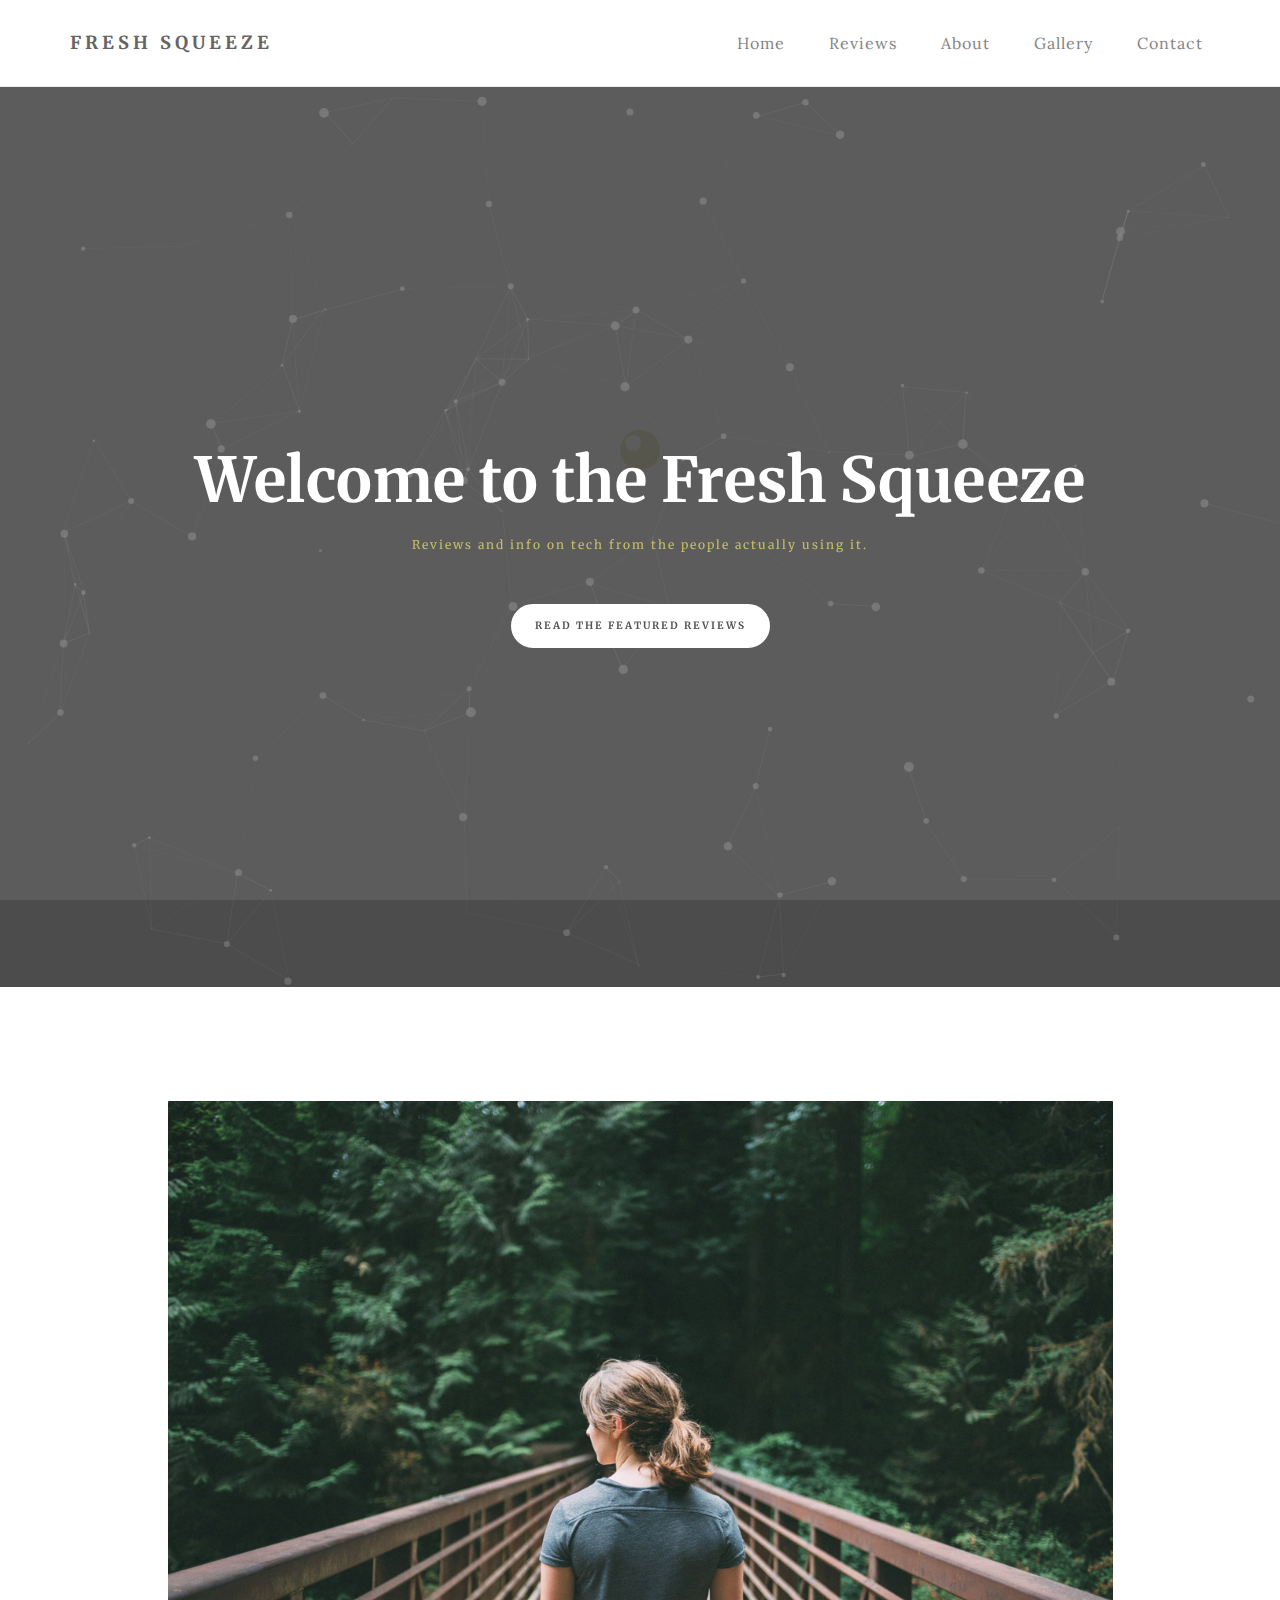
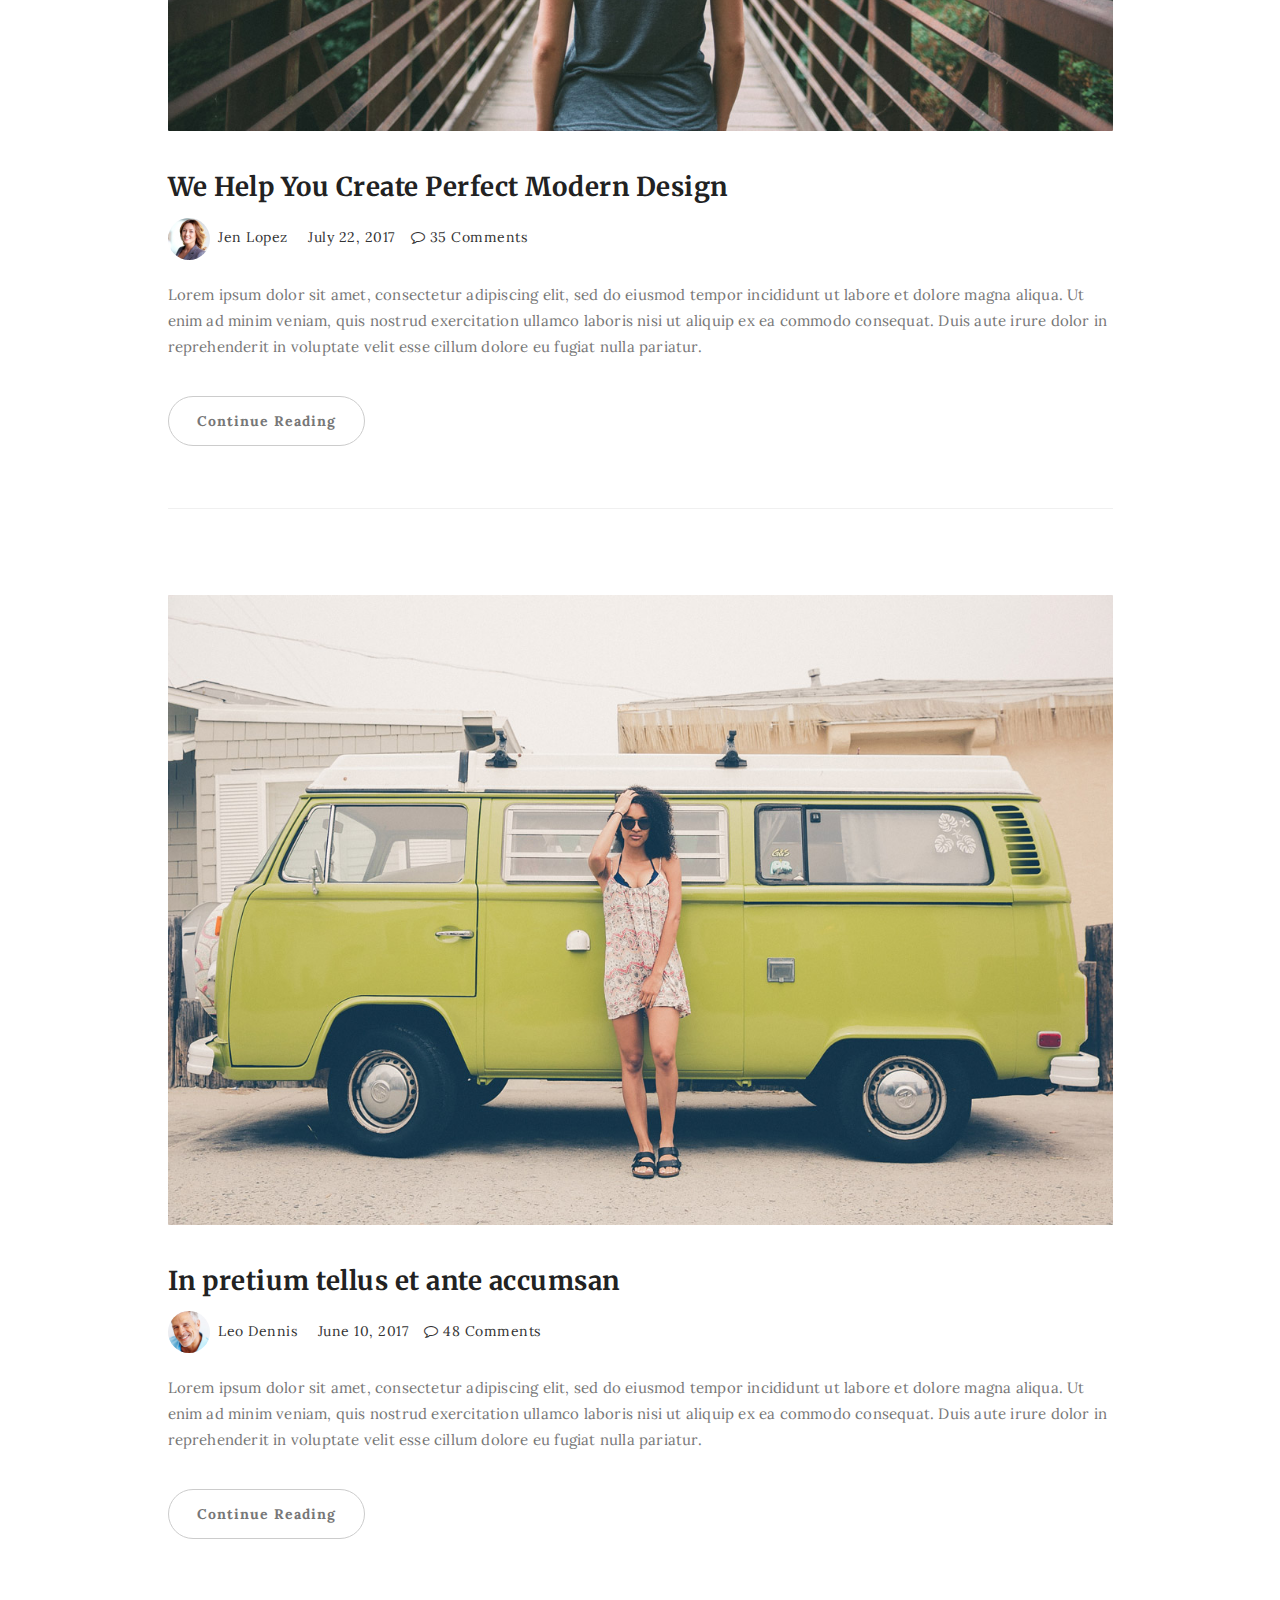
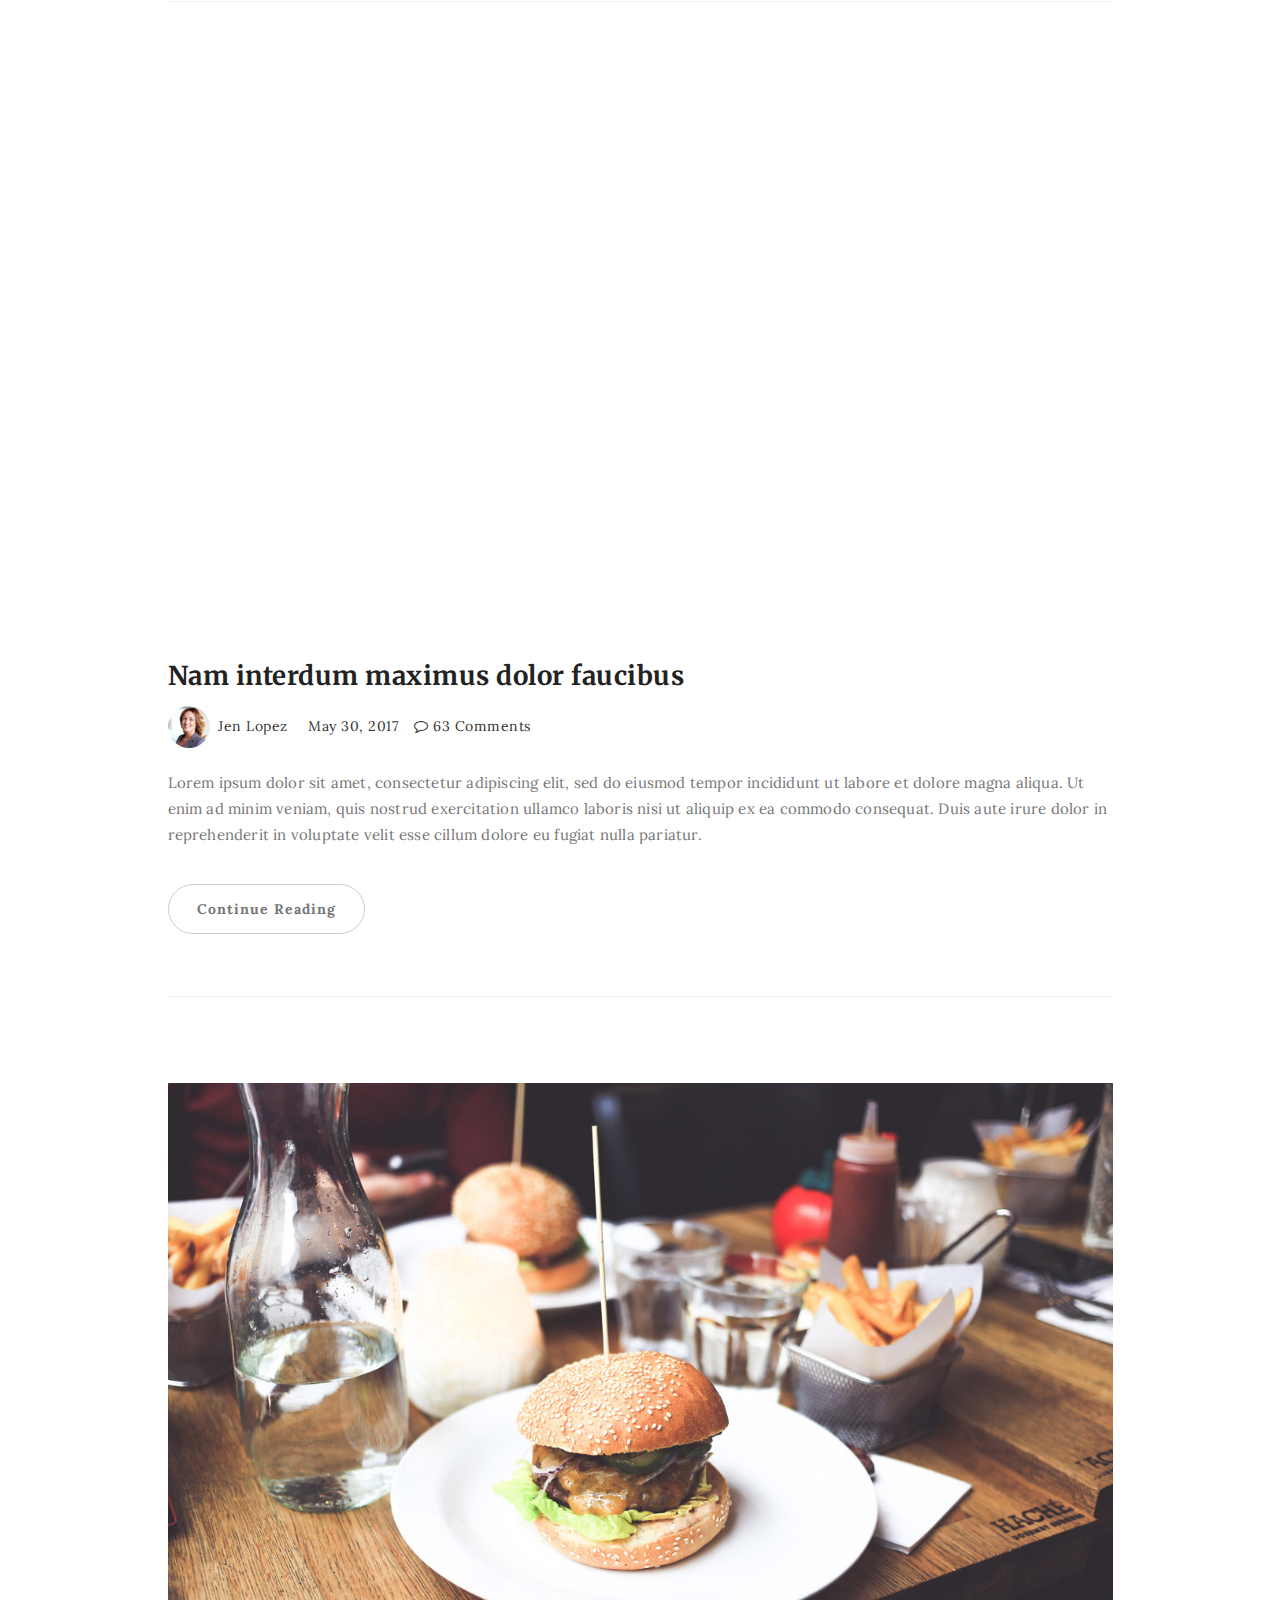
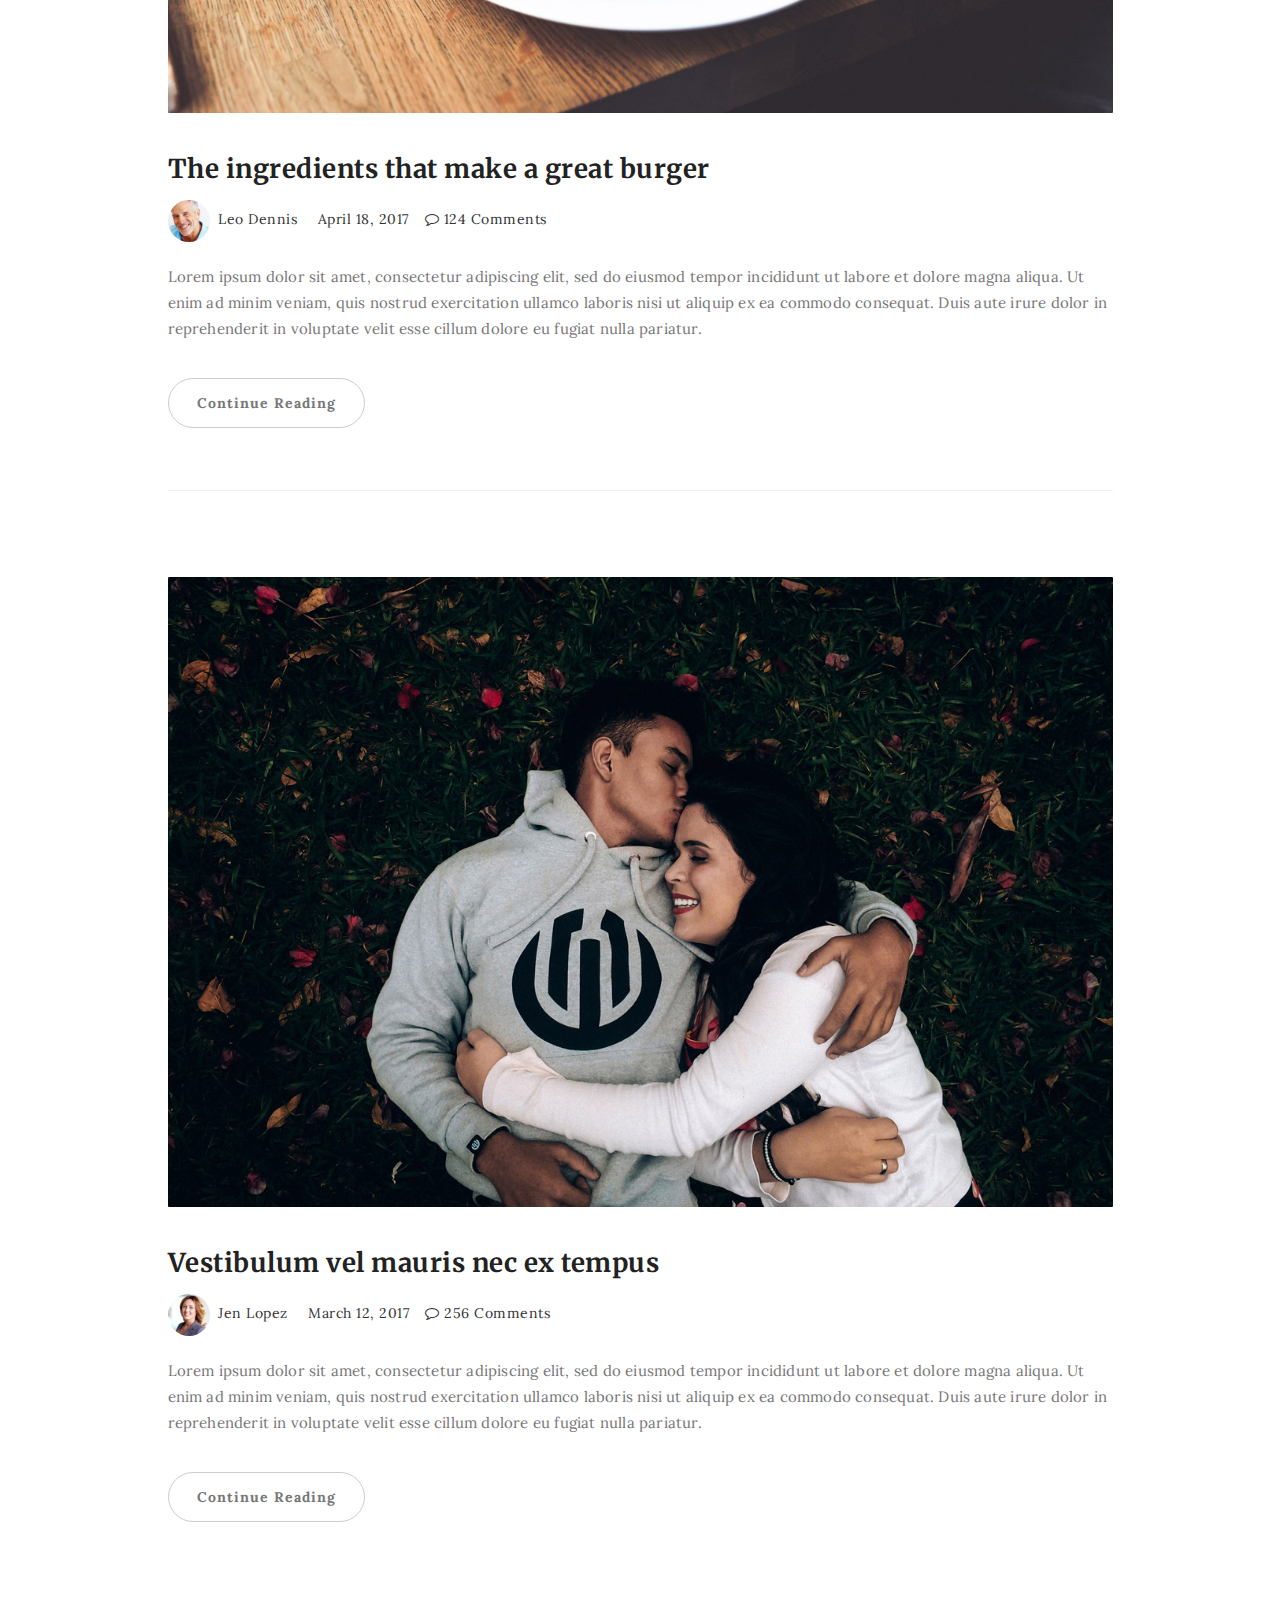
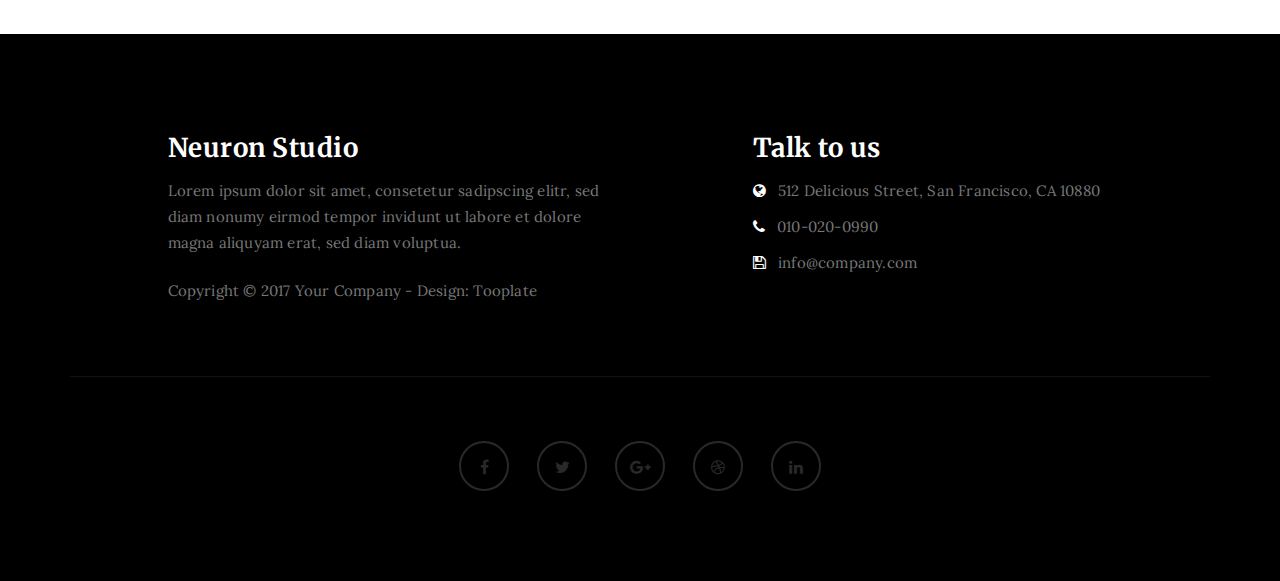
<file: index.html>
<!DOCTYPE html>
<html lang="en">
<head>

<meta charset="UTF-8">
<meta http-equiv="X-UA-Compatible" content="IE=Edge">
<meta name="description" content="">
<meta name="keywords" content="">
<meta name="author" content="">
<meta name="viewport" content="width=device-width, initial-scale=1, maximum-scale=1">

<title>Neuron HTML CSS Template</title>
<!--

Template 2085 Neuron

http://www.tooplate.com/view/2085-neuron

-->
<link rel="stylesheet" href="css/bootstrap.min.css">
<link rel="stylesheet" href="css/font-awesome.min.css">

<!-- Main css -->
<link rel="stylesheet" href="css/style.css">
<link href="https://fonts.googleapis.com/css?family=Lora|Merriweather:300,400" rel="stylesheet">

<!-- Script source line for navbar/footer import -->
<script src="https://code.jquery.com/jquery-1.10.2.js"></script>
 
</head>
<body>

<!-- PRE LOADER -->

<div class="preloader">
     <div class="sk-spinner sk-spinner-wordpress">
          <span class="sk-inner-circle"></span>
     </div>
</div>

<!-- Navigation section  -->

<div id="nav-placeholder">
</div>
<script>
$(function(){
  $("#nav-placeholder").load("components/navbar.html");
});
</script>

<!-- Home Section -->

<section id="home" class="main-home parallax-section">
     <div class="overlay"></div>
     <div id="particles-js"></div>
     <div class="container">
          <div class="row">

               <div class="col-md-12 col-sm-12">
                    <h1>Welcome to the Fresh Squeeze</h1>
                    <h4>Reviews and info on tech from the people actually using it.</h4>
                    <a href="#blog" class="smoothScroll btn btn-default">Read the Featured Reviews</a>
               </div>

          </div>
     </div>
</section>

<!-- Blog Section -->

<section id="blog">
     <div class="container">
          <div class="row">

               <div class="col-md-offset-1 col-md-10 col-sm-12">
                    <div class="blog-post-thumb">
                         <div class="blog-post-image">
                              <a href="single-post.html">
                                   <img src="images/blog-image1.jpg" class="img-responsive" alt="Blog Image">
                              </a>
                         </div>
                         <div class="blog-post-title">
                              <h3><a href="reviews/single-post.html">We Help You Create Perfect Modern Design</a></h3>
                         </div>
                         <div class="blog-post-format">
                              <span><a href="#"><img src="images/author-image1.jpg" class="img-responsive img-circle"> Jen Lopez</a></span>
                              <span><i class="fa fa-date"></i> July 22, 2017</span>
                              <span><a href="#"><i class="fa fa-comment-o"></i> 35 Comments</a></span>
                         </div>
                         <div class="blog-post-des">
                              <p>Lorem ipsum dolor sit amet, consectetur adipiscing elit, sed do eiusmod tempor incididunt ut labore et dolore magna aliqua. Ut enim ad minim veniam, quis nostrud exercitation ullamco laboris nisi ut aliquip ex ea commodo consequat. Duis aute irure dolor in reprehenderit in voluptate velit esse cillum dolore eu fugiat nulla pariatur.</p>
                              <a href="single-post.html" class="btn btn-default">Continue Reading</a>
                         </div>
                    </div>

                    <div class="blog-post-thumb">
                         <div class="blog-post-image">
                              <a href="single-post.html">
                                   <img src="images/blog-image2.jpg" class="img-responsive" alt="Blog Image">
                              </a>
                         </div>
                         <div class="blog-post-title">
                              <h3><a href="single-post.html">In pretium tellus et ante accumsan</a></h3>
                         </div>
                         <div class="blog-post-format">
                              <span><a href="#"><img src="images/author-image2.jpg" class="img-responsive img-circle"> Leo Dennis</a></span>
                              <span><i class="fa fa-date"></i> June 10, 2017</span>
                              <span><a href="#"><i class="fa fa-comment-o"></i> 48 Comments</a></span>
                         </div>
                         <div class="blog-post-des">
                              <p>Lorem ipsum dolor sit amet, consectetur adipiscing elit, sed do eiusmod tempor incididunt ut labore et dolore magna aliqua. Ut enim ad minim veniam, quis nostrud exercitation ullamco laboris nisi ut aliquip ex ea commodo consequat. Duis aute irure dolor in reprehenderit in voluptate velit esse cillum dolore eu fugiat nulla pariatur.</p>
                              <a href="single-post.html" class="btn btn-default">Continue Reading</a>
                         </div>
                    </div>

                    <div class="blog-post-thumb">
                         <div class="blog-post-video">
                              <div class="embed-responsive embed-responsive-16by9">
                                   <iframe class="embed-responsive-item" src="https://www.youtube.com/embed/Pgmx7z49OEk" allowfullscreen></iframe>
                              </div>
                         </div>
                         <div class="blog-post-title">
                              <h3><a href="single-post.html">Nam interdum maximus dolor faucibus</a></h3>
                         </div>
                         <div class="blog-post-format">
                              <span><a href="#"><img src="images/author-image1.jpg" class="img-responsive img-circle"> Jen Lopez</a></span>
                              <span><i class="fa fa-date"></i> May 30, 2017</span>
                              <span><a href="#"><i class="fa fa-comment-o"></i> 63 Comments</a></span>
                         </div>
                         <div class="blog-post-des">
                              <p>Lorem ipsum dolor sit amet, consectetur adipiscing elit, sed do eiusmod tempor incididunt ut labore et dolore magna aliqua. Ut enim ad minim veniam, quis nostrud exercitation ullamco laboris nisi ut aliquip ex ea commodo consequat. Duis aute irure dolor in reprehenderit in voluptate velit esse cillum dolore eu fugiat nulla pariatur.</p>
                              <a href="single-post.html" class="btn btn-default">Continue Reading</a>
                         </div>
                    </div>

                    <div class="blog-post-thumb">
                         <div class="blog-post-image">
                              <a href="single-post.html">
                                   <img src="images/blog-image3.jpg" class="img-responsive" alt="Blog Image">
                              </a>
                         </div>
                         <div class="blog-post-title">
                              <h3><a href="single-post.html">The ingredients that make a great burger</a></h3>
                         </div>
                         <div class="blog-post-format">
                              <span><a href="#"><img src="images/author-image2.jpg" class="img-responsive img-circle"> Leo Dennis</a></span>
                              <span><i class="fa fa-date"></i> April 18, 2017</span>
                              <span><a href="#"><i class="fa fa-comment-o"></i> 124 Comments</a></span>
                         </div>
                         <div class="blog-post-des">
                              <p>Lorem ipsum dolor sit amet, consectetur adipiscing elit, sed do eiusmod tempor incididunt ut labore et dolore magna aliqua. Ut enim ad minim veniam, quis nostrud exercitation ullamco laboris nisi ut aliquip ex ea commodo consequat. Duis aute irure dolor in reprehenderit in voluptate velit esse cillum dolore eu fugiat nulla pariatur.</p>
                              <a href="single-post.html" class="btn btn-default">Continue Reading</a>
                         </div>
                    </div>

                    <div class="blog-post-thumb">
                         <div class="blog-post-image">
                              <a href="single-post.html">
                                   <img src="images/blog-image4.jpg" class="img-responsive" alt="Blog Image">
                              </a>
                         </div>
                         <div class="blog-post-title">
                              <h3><a href="single-post.html">Vestibulum vel mauris nec ex tempus</a></h3>
                         </div>
                         <div class="blog-post-format">
                              <span><a href="#"><img src="images/author-image1.jpg" class="img-responsive img-circle"> Jen Lopez</a></span>
                              <span><i class="fa fa-date"></i> March 12, 2017</span>
                              <span><a href="#"><i class="fa fa-comment-o"></i> 256 Comments</a></span>
                         </div>
                         <div class="blog-post-des">
                              <p>Lorem ipsum dolor sit amet, consectetur adipiscing elit, sed do eiusmod tempor incididunt ut labore et dolore magna aliqua. Ut enim ad minim veniam, quis nostrud exercitation ullamco laboris nisi ut aliquip ex ea commodo consequat. Duis aute irure dolor in reprehenderit in voluptate velit esse cillum dolore eu fugiat nulla pariatur.</p>
                              <a href="single-post.html" class="btn btn-default">Continue Reading</a>
                         </div>
                    </div>
               </div>

          </div>
     </div>
</section>

<!-- Footer Section -->

<footer>
     <div class="container">
          <div class="row">

               <div class="col-md-5 col-md-offset-1 col-sm-6">
                    <h3>Neuron Studio</h3>
                    <p>Lorem ipsum dolor sit amet, consetetur sadipscing elitr, sed diam nonumy eirmod tempor invidunt ut labore et dolore magna aliquyam erat, sed diam voluptua.</p>
                    <div class="footer-copyright">
                         <p>Copyright &copy; 2017 Your Company - Design: Tooplate</p>
                    </div>
               </div>

               <div class="col-md-4 col-md-offset-1 col-sm-6">
                    <h3>Talk to us</h3>
                    <p><i class="fa fa-globe"></i> 512 Delicious Street, San Francisco, CA 10880</p>
                    <p><i class="fa fa-phone"></i> 010-020-0990</p>
                    <p><i class="fa fa-save"></i> info@company.com</p>
               </div>

               <div class="clearfix col-md-12 col-sm-12">
                    <hr>
               </div>

               <div class="col-md-12 col-sm-12">
                    <ul class="social-icon">
                         <li><a href="#" class="fa fa-facebook"></a></li>
                         <li><a href="#" class="fa fa-twitter"></a></li>
                         <li><a href="#" class="fa fa-google-plus"></a></li>
                         <li><a href="#" class="fa fa-dribbble"></a></li>
                         <li><a href="#" class="fa fa-linkedin"></a></li>
                    </ul>
               </div>
               
          </div>
     </div>
</footer>

<!-- Back top -->
<a href="#back-top" class="go-top"><i class="fa fa-angle-up"></i></a>

<!-- SCRIPTS -->

<script src="js/jquery.js"></script>
<script src="js/bootstrap.min.js"></script>
<script src="js/particles.min.js"></script>
<script src="js/app.js"></script>
<script src="js/jquery.parallax.js"></script>
<script src="js/smoothscroll.js"></script>
<script src="js/custom.js"></script>

</body>
</html>
</file>
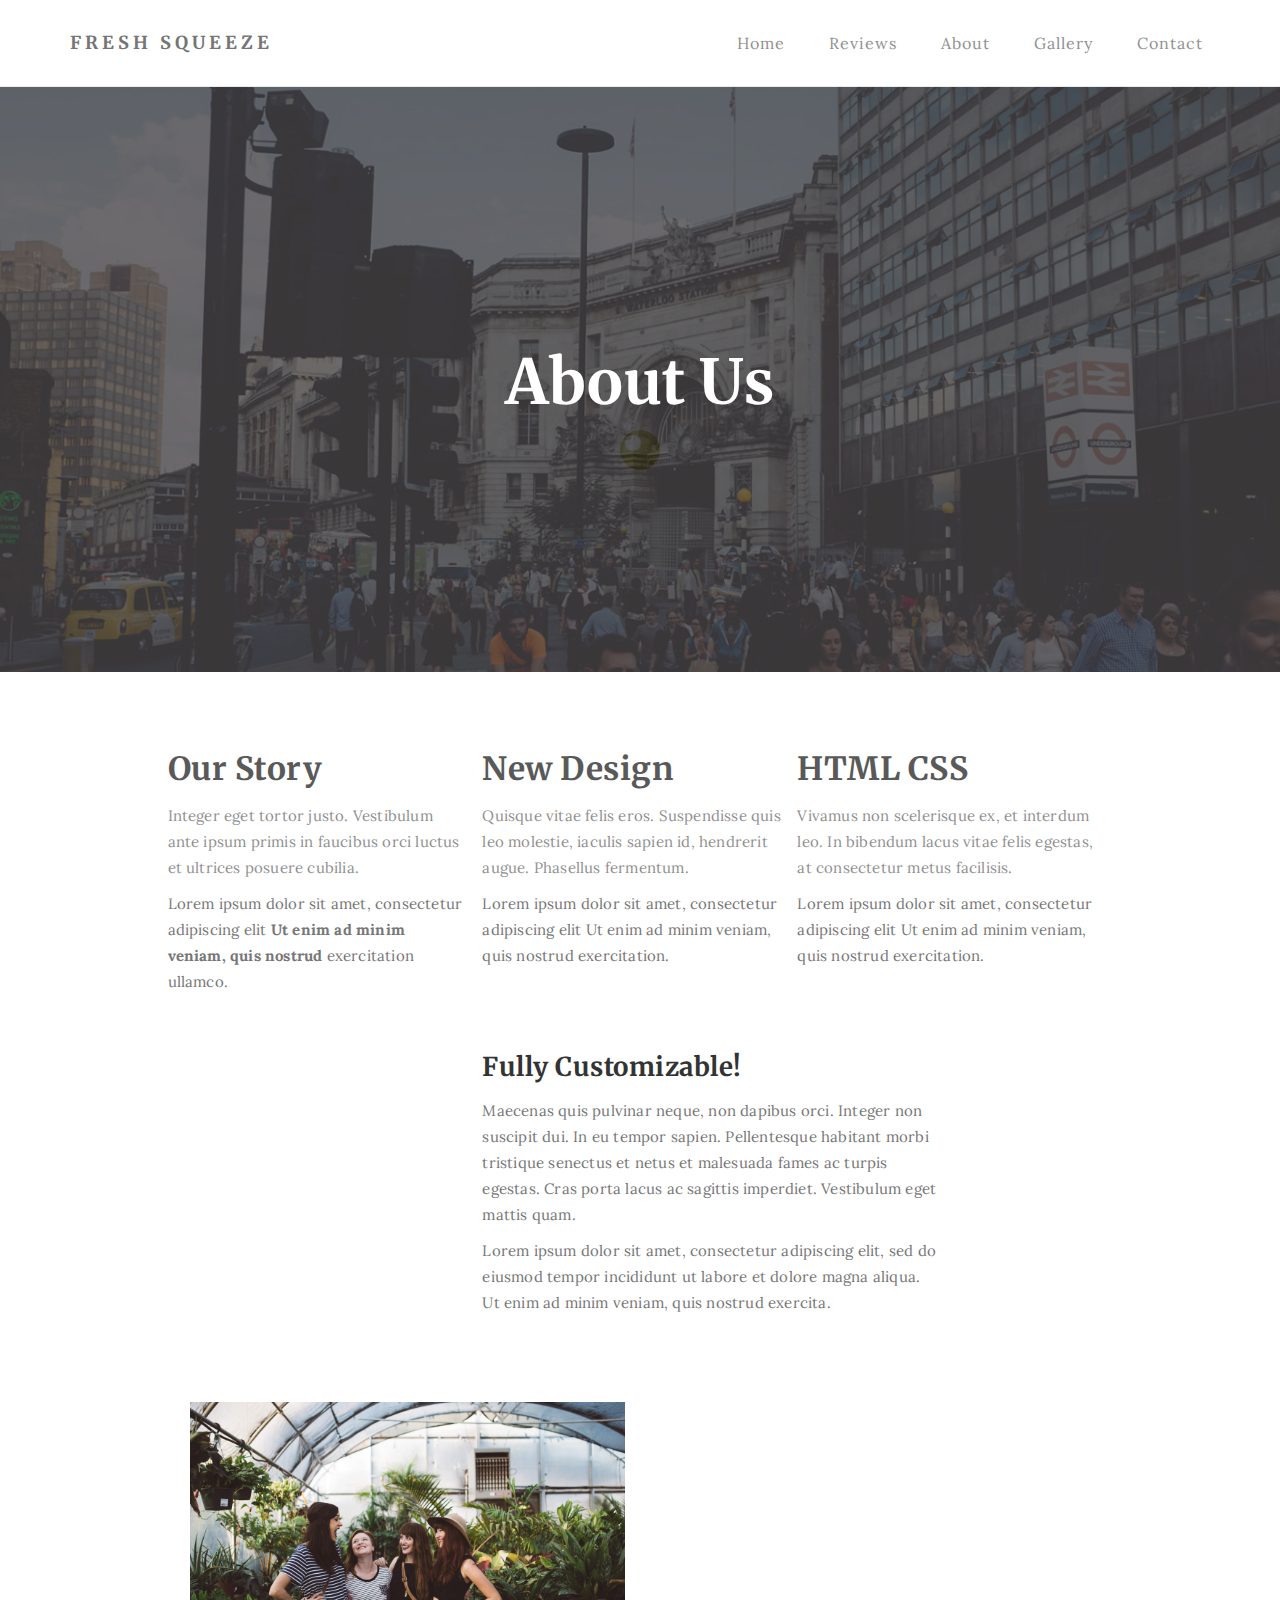
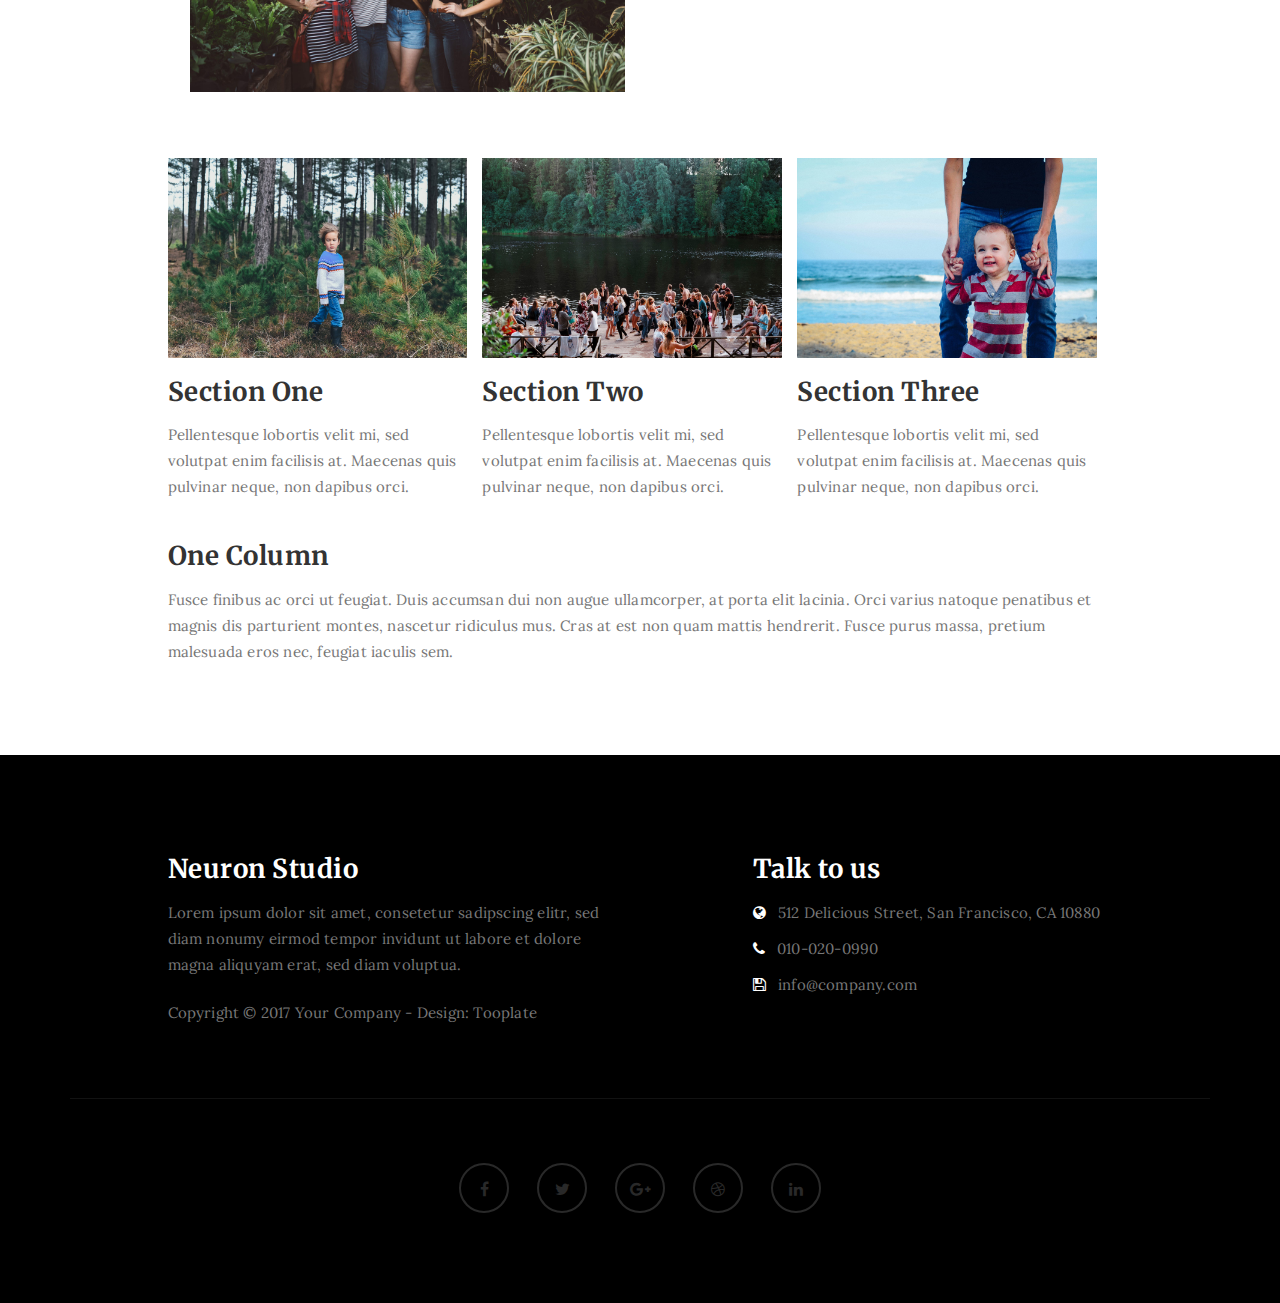
<file: about.html>
<!DOCTYPE html>
<html lang="en">
<head>

<meta charset="UTF-8">
<meta http-equiv="X-UA-Compatible" content="IE=Edge">
<meta name="description" content="">
<meta name="keywords" content="">
<meta name="author" content="">
<meta name="viewport" content="width=device-width, initial-scale=1, maximum-scale=1">

<title>Neuron Template - About</title>
<!--
Template 2085 Neuron
http://www.tooplate.com/view/2085-neuron
-->
<link rel="stylesheet" href="css/bootstrap.min.css">
<link rel="stylesheet" href="css/font-awesome.min.css">

<!-- Main css -->
<link rel="stylesheet" href="css/style.css">
<link href="https://fonts.googleapis.com/css?family=Lora|Merriweather:300,400" rel="stylesheet">
	
<!-- Script source line for navbar/footer import -->
<script src="https://code.jquery.com/jquery-1.10.2.js"></script>

</head>
<body>

<!-- PRE LOADER -->

<div class="preloader">
     <div class="sk-spinner sk-spinner-wordpress">
          <span class="sk-inner-circle"></span>
     </div>
</div>

<!-- Navigation section  -->

<div id="nav-placeholder">
</div>
<script>
$(function(){
  $("#nav-placeholder").load("components/navbar.html");
});
</script>

<!-- Home Section -->

<section id="home" class="main-about parallax-section">
     <div class="overlay"></div>
     <div class="container">
          <div class="row">

               <div class="col-md-12 col-sm-12">
                    <h1>About Us</h1>
               </div>

          </div>
     </div>
</section>

<!-- About Section -->

<section id="about">
     <div class="container">
          <div class="row">

               <div class="col-md-offset-1 col-md-10 col-sm-12">
                    <div class="col-md-4 col-sm-4">
                         <h2>Our Story</h2>
                         <p>Integer eget tortor justo. Vestibulum ante ipsum primis in faucibus orci luctus et ultrices posuere cubilia.</p>
                         <p>Lorem ipsum dolor sit amet, consectetur adipiscing elit <strong>Ut enim ad minim veniam, quis nostrud</strong> exercitation ullamco.</p>
                    </div>

                    <div class="col-md-4 col-sm-4">
                         <h2>New Design</h2>
                         <p>Quisque vitae felis eros. Suspendisse quis leo molestie, iaculis sapien id, hendrerit augue. Phasellus fermentum.</p>
                         <p>Lorem ipsum dolor sit amet, consectetur adipiscing elit Ut enim ad minim veniam, quis nostrud exercitation.</p>
                    </div>

                    <div class="col-md-4 col-sm-4">
                         <h2>HTML CSS</h2>
                         <p>Vivamus non scelerisque ex, et interdum leo. In bibendum lacus vitae felis egestas, at consectetur metus facilisis.</p>
                         <p>Lorem ipsum dolor sit amet, consectetur adipiscing elit Ut enim ad minim veniam, quis nostrud exercitation.</p>
                    </div>

                    <div class="col-md-6 col-sm-6">
                         <h3>Fully Customizable!</h3>
                         <p>Maecenas quis pulvinar neque, non dapibus orci. Integer non suscipit dui. In eu tempor sapien. Pellentesque habitant morbi tristique senectus et netus et malesuada fames ac turpis egestas. Cras porta lacus ac sagittis imperdiet. Vestibulum eget mattis quam.</p>
                         <p>Lorem ipsum dolor sit amet, consectetur adipiscing elit, sed do eiusmod tempor incididunt ut labore et dolore magna aliqua. Ut enim ad minim veniam, quis nostrud exercita.</p>
                    </div>

                    <div class="col-md-6 col-sm-6">
                         <img src="images/about-image.jpg" class="img-responsive" alt="About Image">
                    </div>

                    <div class="clearfix"></div>

                    <div class="col-md-4 col-sm-4">
                         <img src="images/about-image1.jpg" class="img-responsive" alt="Blog Image">
                         <h3>Section One</h3>
                         <p>Pellentesque lobortis velit mi, sed volutpat enim facilisis at. Maecenas quis pulvinar neque, non dapibus orci.</p>
                    </div>

                    <div class="col-md-4 col-sm-4">
                         <img src="images/about-image2.jpg" class="img-responsive" alt="Blog Image">
                         <h3>Section Two</h3>
                         <p>Pellentesque lobortis velit mi, sed volutpat enim facilisis at. Maecenas quis pulvinar neque, non dapibus orci.</p>
                    </div>

                    <div class="col-md-4 col-sm-4">
                         <img src="images/about-image3.jpg" class="img-responsive" alt="Blog Image">
                         <h3>Section Three</h3>
                         <p>Pellentesque lobortis velit mi, sed volutpat enim facilisis at. Maecenas quis pulvinar neque, non dapibus orci.</p>
                    </div>
					
                    <h3>One Column</h3>
                    <p>Fusce finibus ac orci ut feugiat. Duis accumsan dui non augue ullamcorper, at porta elit lacinia. Orci varius natoque penatibus et magnis dis parturient montes, nascetur ridiculus mus. Cras at est non quam mattis hendrerit. Fusce purus massa, pretium malesuada eros nec, feugiat iaculis sem.</p>
               </div>

          </div>
     </div>
</section>

<!-- Footer Section -->

<footer>
     <div class="container">
          <div class="row">

               <div class="col-md-5 col-md-offset-1 col-sm-6">
                    <h3>Neuron Studio</h3>
                    <p>Lorem ipsum dolor sit amet, consetetur sadipscing elitr, sed diam nonumy eirmod tempor invidunt ut labore et dolore magna aliquyam erat, sed diam voluptua.</p>
                    <div class="footer-copyright">
                         <p>Copyright &copy; 2017 Your Company - Design: Tooplate</p>
                    </div>
               </div>

               <div class="col-md-4 col-md-offset-1 col-sm-6">
                    <h3>Talk to us</h3>
                    <p><i class="fa fa-globe"></i> 512 Delicious Street, San Francisco, CA 10880</p>
                    <p><i class="fa fa-phone"></i> 010-020-0990</p>
                    <p><i class="fa fa-save"></i> info@company.com</p>
               </div>

               <div class="clearfix col-md-12 col-sm-12">
                    <hr>
               </div>

               <div class="col-md-12 col-sm-12">
                    <ul class="social-icon">
                         <li><a href="#" class="fa fa-facebook"></a></li>
                         <li><a href="#" class="fa fa-twitter"></a></li>
                         <li><a href="#" class="fa fa-google-plus"></a></li>
                         <li><a href="#" class="fa fa-dribbble"></a></li>
                         <li><a href="#" class="fa fa-linkedin"></a></li>
                    </ul>
               </div>
               
          </div>
     </div>
</footer>

<!-- Back top -->
<a href="#back-top" class="go-top"><i class="fa fa-angle-up"></i></a>

<!-- SCRIPTS -->

<script src="js/jquery.js"></script>
<script src="js/bootstrap.min.js"></script>
<script src="js/jquery.parallax.js"></script>
<script src="js/custom.js"></script>

</body>
</html>
</file>
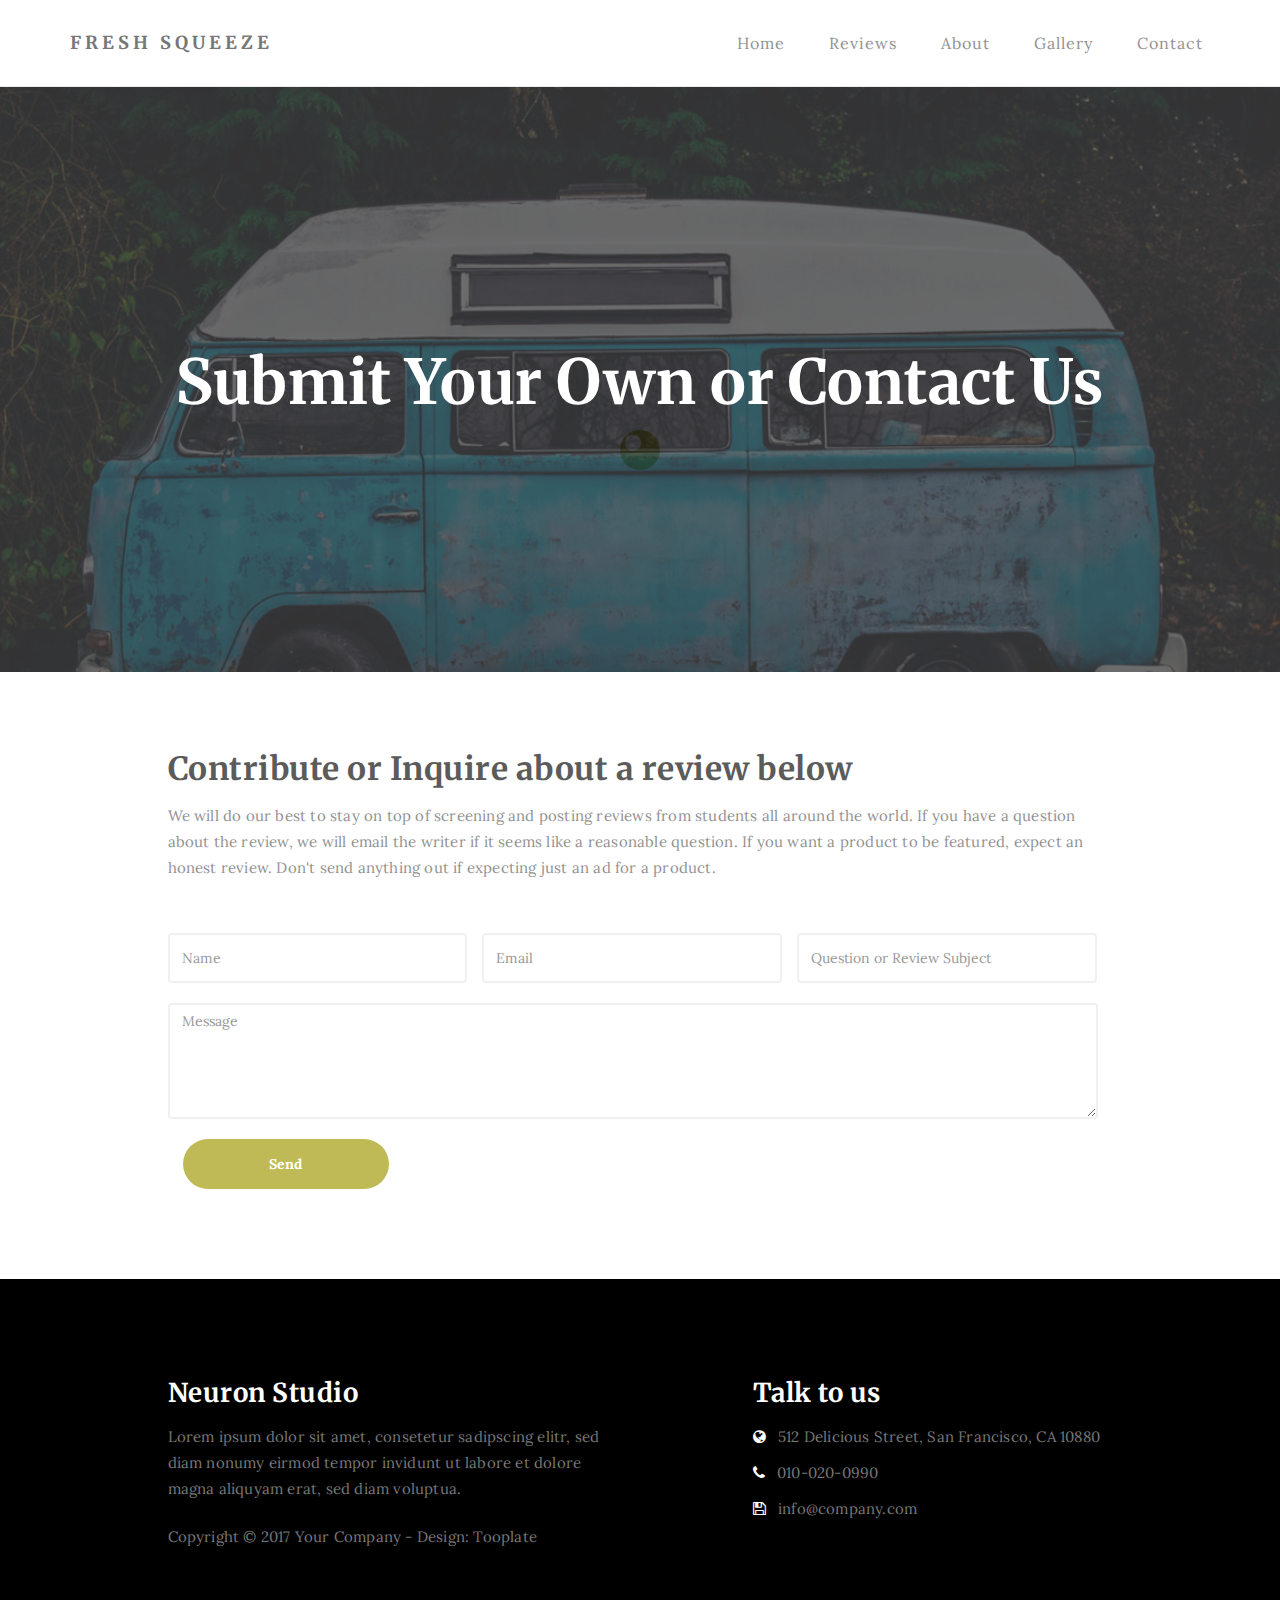
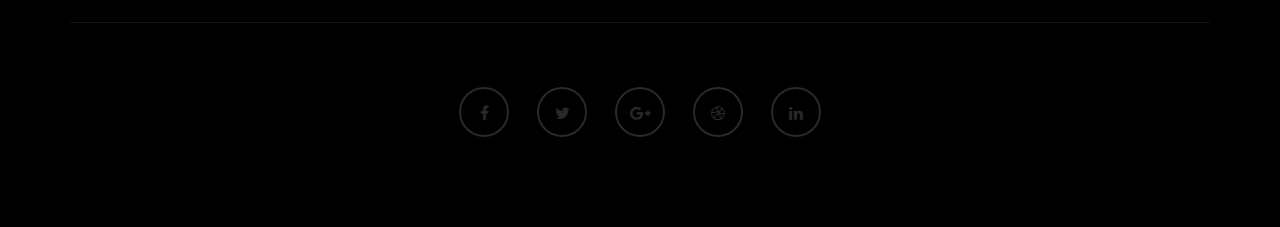
<file: contact.html>
<!DOCTYPE html>
<html lang="en">
<head>

<meta charset="UTF-8">
<meta http-equiv="X-UA-Compatible" content="IE=Edge">
<meta name="description" content="">
<meta name="keywords" content="">
<meta name="author" content="">
<meta name="viewport" content="width=device-width, initial-scale=1, maximum-scale=1">

<title>Neuron Template - Contact</title>
<!--

Template 2085 Neuron

http://www.tooplate.com/view/2085-neuron

-->
<link rel="stylesheet" href="css/bootstrap.min.css">
<link rel="stylesheet" href="css/font-awesome.min.css">

<!-- Main css -->
<link rel="stylesheet" href="css/style.css">
<link href="https://fonts.googleapis.com/css?family=Lora|Merriweather:300,400" rel="stylesheet">
     
<!-- Script source line for navbar/footer import -->
<script src="https://code.jquery.com/jquery-1.10.2.js"></script>

</head>
<body>

<!-- PRE LOADER -->

<div class="preloader">
     <div class="sk-spinner sk-spinner-wordpress">
          <span class="sk-inner-circle"></span>
     </div>
</div>

<!-- Navigation section  -->

<div id="nav-placeholder">
</div>
<script>
$(function(){
  $("#nav-placeholder").load("components/navbar.html");
});
</script>

<!-- Home Section -->

<section id="home" class="main-contact parallax-section">
     <div class="overlay"></div>
     <div class="container">
          <div class="row">

               <div class="col-md-12 col-sm-12">
                    <h1>Submit Your Own or Contact Us</h1>
               </div>

          </div>
     </div>
</section>

<!-- Contact Section -->

<section id="contact">
     <div class="container">
          <div class="row">

               <div class="col-md-offset-1 col-md-10 col-sm-12">
                    <h2>Contribute or Inquire about a review below</h2>
                    <p> We will do our best to stay on top of screening and posting reviews from students all around the world. If you have a question about the review, we will email the writer if it seems like a reasonable question. If you want a product to be featured, expect an honest review. Don't send anything out if expecting just an ad for a product.</p>

                    <form action="#" method="post">
                         <div class="col-md-4 col-sm-4">
                              <input name="name" type="text" class="form-control" id="name" placeholder="Name">
                         </div>
                         <div class="col-md-4 col-sm-4">
                              <input name="email" type="email" class="form-control" id="email" placeholder="Email">
                      	 </div>
                         <div class="col-md-4 col-sm-4">
                              <input name="subject" type="text" class="form-control" id="subject" placeholder="Question or Review Subject">
                      	 </div>
                         <div class="col-md-12 col-sm-12">
                              <textarea name="message" rows="5" class="form-control" id="message" placeholder="Message"></textarea>
                         </div>
                         <div class="col-md-3 col-sm-6">
                              <input name="submit" type="submit" class="form-control" id="submit" value="Send">
                         </div>
                    </form>
               </div>

          </div>
     </div>
</section>

<!-- Footer Section -->

<footer>
     <div class="container">
          <div class="row">

               <div class="col-md-5 col-md-offset-1 col-sm-6">
                    <h3>Neuron Studio</h3>
                    <p>Lorem ipsum dolor sit amet, consetetur sadipscing elitr, sed diam nonumy eirmod tempor invidunt ut labore et dolore magna aliquyam erat, sed diam voluptua.</p>
                    <div class="footer-copyright">
                         <p>Copyright &copy; 2017 Your Company - Design: Tooplate</p>
                    </div>
               </div>

               <div class="col-md-4 col-md-offset-1 col-sm-6">
                    <h3>Talk to us</h3>
                    <p><i class="fa fa-globe"></i> 512 Delicious Street, San Francisco, CA 10880</p>
                    <p><i class="fa fa-phone"></i> 010-020-0990</p>
                    <p><i class="fa fa-save"></i> info@company.com</p>
               </div>

               <div class="clearfix col-md-12 col-sm-12">
                    <hr>
               </div>

               <div class="col-md-12 col-sm-12">
                    <ul class="social-icon">
                         <li><a href="#" class="fa fa-facebook"></a></li>
                         <li><a href="#" class="fa fa-twitter"></a></li>
                         <li><a href="#" class="fa fa-google-plus"></a></li>
                         <li><a href="#" class="fa fa-dribbble"></a></li>
                         <li><a href="#" class="fa fa-linkedin"></a></li>
                    </ul>
               </div>
               
          </div>
     </div>
</footer>

<!-- Back top -->
<a href="#back-top" class="go-top"><i class="fa fa-angle-up"></i></a>

<!-- SCRIPTS -->

<script src="js/jquery.js"></script>
<script src="js/bootstrap.min.js"></script>
<script src="js/jquery.parallax.js"></script>
<script src="js/custom.js"></script>

</body>
</html>
</file>
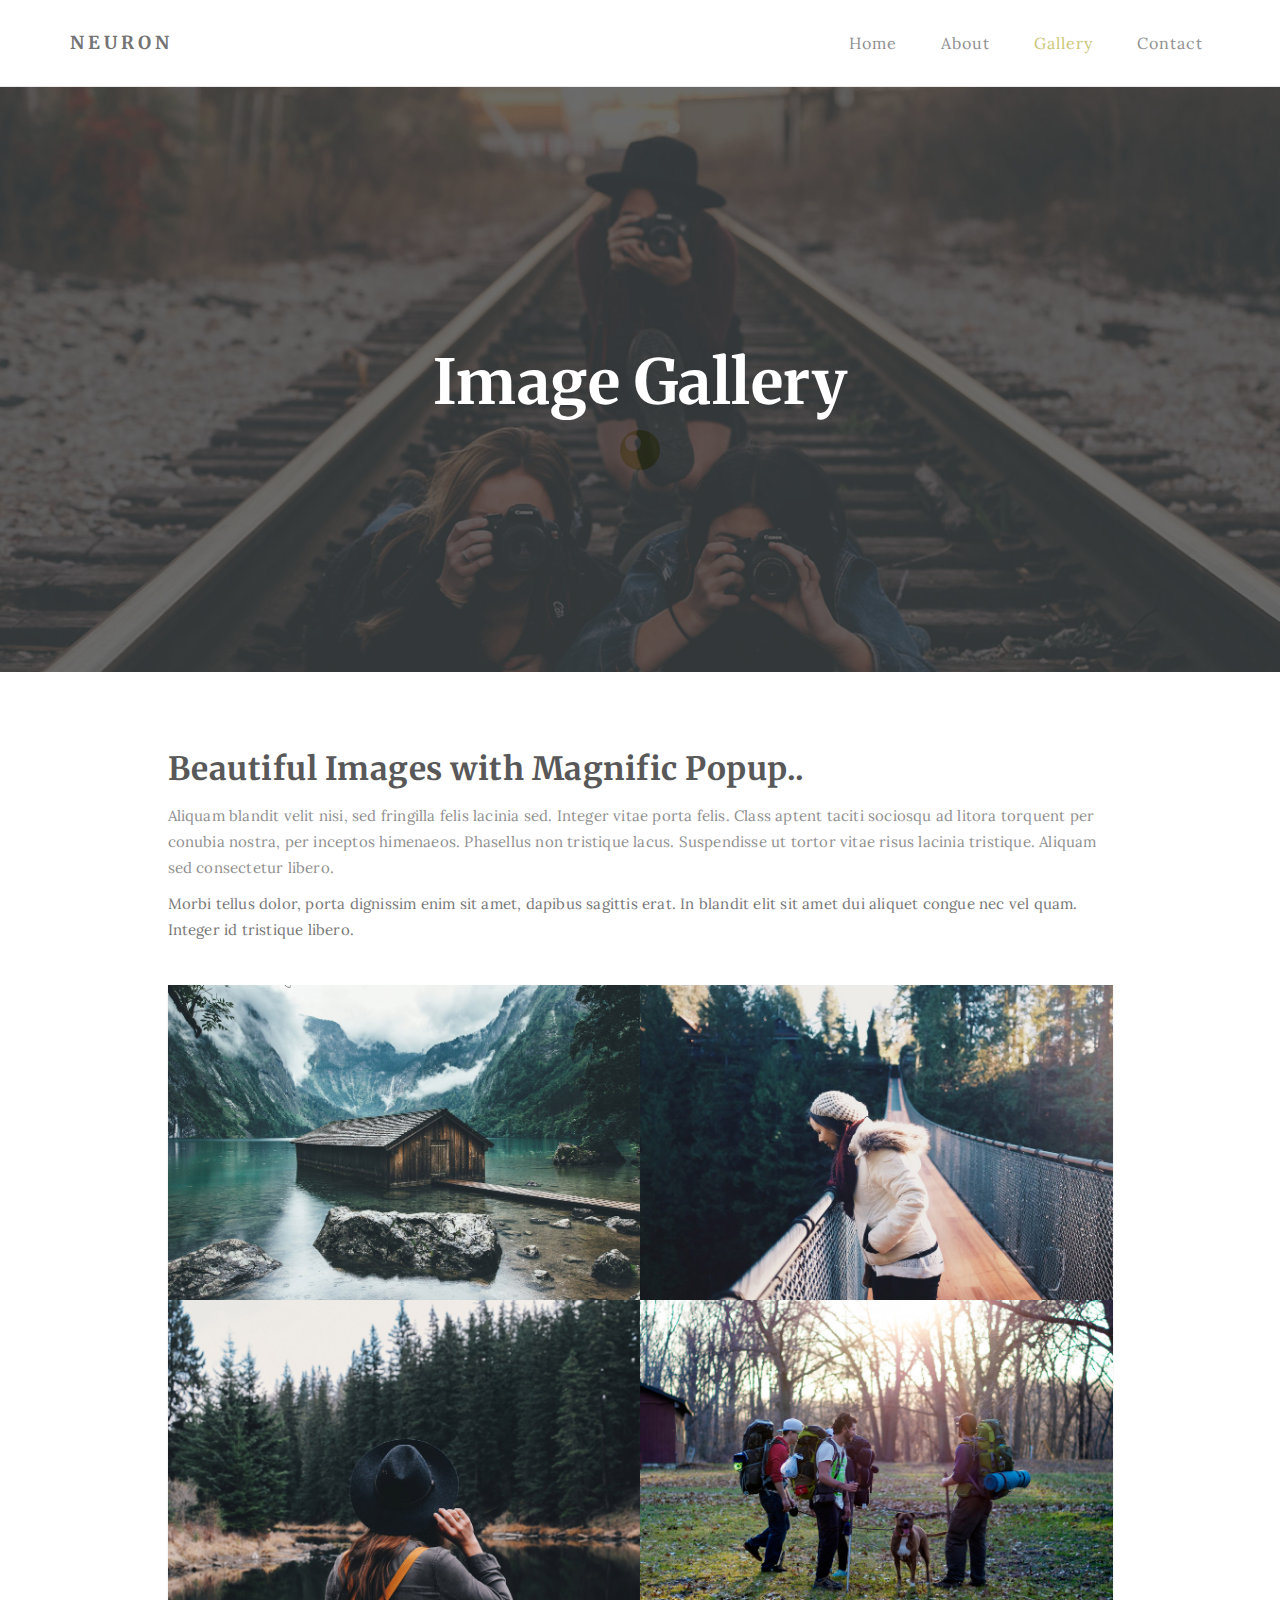
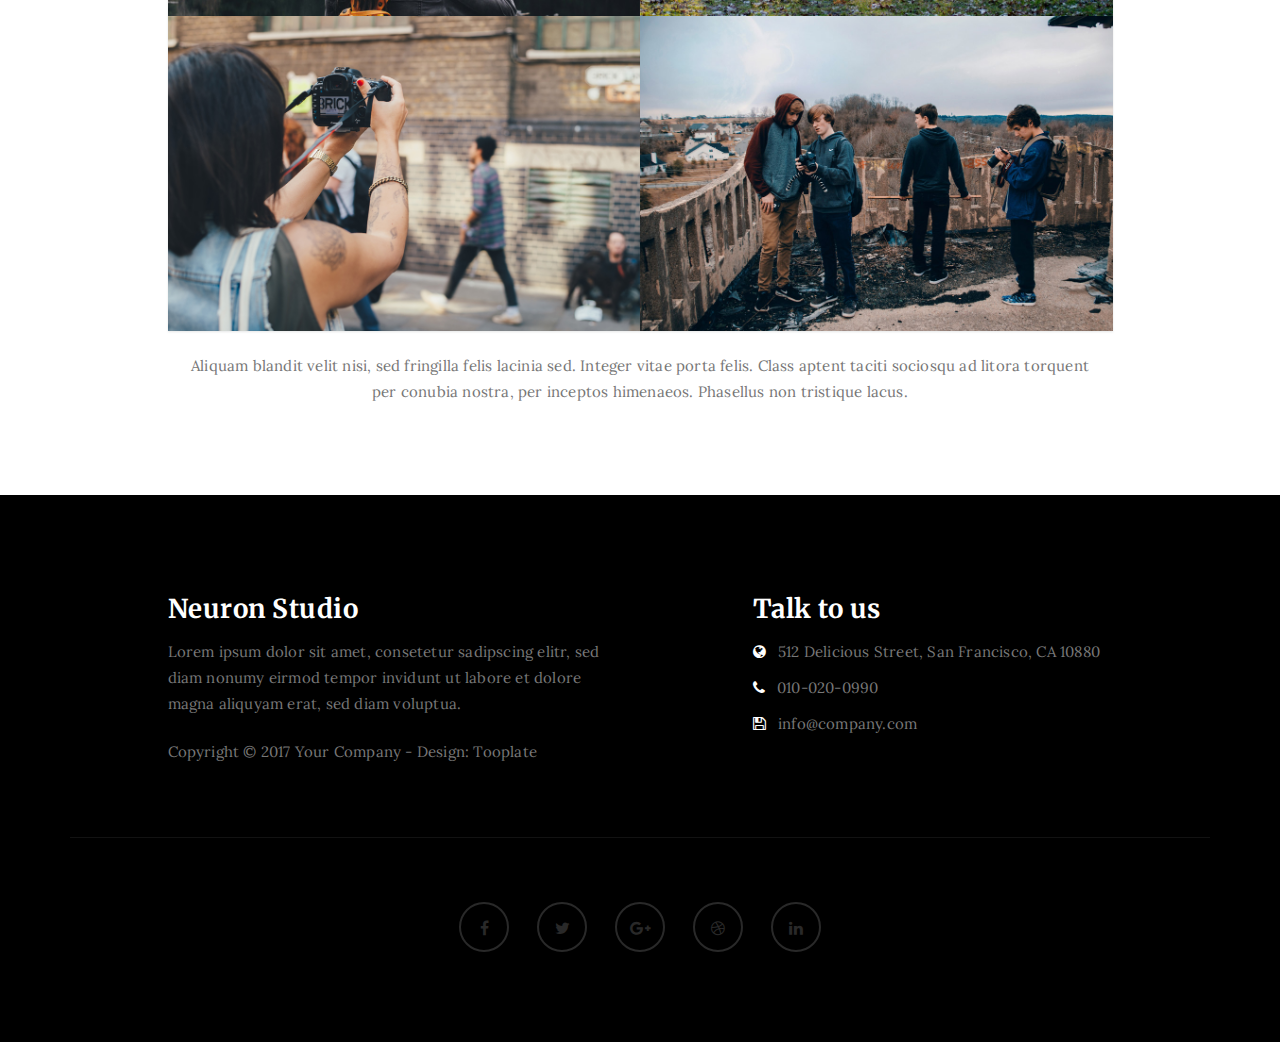
<file: gallery.html>
<!DOCTYPE html>
<html lang="en">
<head>

<meta charset="UTF-8">
<meta http-equiv="X-UA-Compatible" content="IE=Edge">
<meta name="description" content="">
<meta name="keywords" content="">
<meta name="author" content="">
<meta name="viewport" content="width=device-width, initial-scale=1, maximum-scale=1">

<title>Neuron Template - Gallery</title>
<!--

Template 2085 Neuron

http://www.tooplate.com/view/2085-neuron

-->
<link rel="stylesheet" href="css/bootstrap.min.css">
<link rel="stylesheet" href="css/font-awesome.min.css">
<link rel="stylesheet" href="css/magnific-popup.css">

<!-- Main css -->
<link rel="stylesheet" href="css/style.css">
<link href="https://fonts.googleapis.com/css?family=Lora|Merriweather:300,400" rel="stylesheet">

</head>
<body>

<!-- PRE LOADER -->

<div class="preloader">
     <div class="sk-spinner sk-spinner-wordpress">
          <span class="sk-inner-circle"></span>
     </div>
</div>

<!-- Navigation section  -->

<div class="navbar navbar-default navbar-static-top" role="navigation">
     <div class="container">

          <div class="navbar-header">
               <button class="navbar-toggle" data-toggle="collapse" data-target=".navbar-collapse">
                    <span class="icon icon-bar"></span>
                    <span class="icon icon-bar"></span>
                    <span class="icon icon-bar"></span>
               </button>
               <a href="index.html" class="navbar-brand">Neuron</a>
          </div>
          <div class="collapse navbar-collapse">
               <ul class="nav navbar-nav navbar-right">
                    <li><a href="index.html">Home</a></li>
                    <li><a href="about.html">About</a></li>
                    <li class="active"><a href="gallery.html">Gallery</a></li>
                    <li><a href="contact.html">Contact</a></li>
               </ul>
          </div>

  </div>
</div>

<!-- Home Section -->

<section id="home" class="main-gallery parallax-section">
     <div class="overlay"></div>
     <div class="container">
          <div class="row">

               <div class="col-md-12 col-sm-12">
                    <h1>Image Gallery</h1>
               </div>

          </div>
     </div>
</section>

<!-- Gallery Section -->

<section id="gallery">
     <div class="container">
          <div class="row">

               <div class="col-md-offset-1 col-md-10 col-sm-12">
                    <h2>Beautiful Images with Magnific Popup..</h2>
                    <p>Aliquam blandit velit nisi, sed fringilla felis lacinia sed. Integer vitae porta felis. Class aptent taciti sociosqu ad litora torquent per conubia nostra, per inceptos himenaeos. Phasellus non tristique lacus. Suspendisse ut tortor vitae risus lacinia tristique. Aliquam sed consectetur libero.</p>
                    <p>Morbi tellus dolor, porta dignissim enim sit amet, dapibus sagittis erat. In blandit elit sit amet dui aliquet congue nec vel quam. Integer id tristique libero.</p>
                    <span></span>
                    <div class="col-md-6 col-sm-6">
                         <div class="gallery-thumb">
                              <a href="images/gallery-image1.jpg" class="image-popup">
                                   <img src="images/gallery-image1.jpg" class="img-responsive" alt="Gallery Image">
                              </a>
                         </div>
                    </div>

                    <div class="col-md-6 col-sm-6">
                         <div class="gallery-thumb">
                              <a href="images/gallery-image2.jpg" class="image-popup">
                                   <img src="images/gallery-image2.jpg" class="img-responsive" alt="Gallery Image">
                              </a>
                         </div>
                    </div>

                    <div class="col-md-6 col-sm-6">
                         <div class="gallery-thumb">
                              <a href="images/gallery-image3.jpg" class="image-popup">
                                   <img src="images/gallery-image3.jpg" class="img-responsive" alt="Gallery Image">
                              </a>
                         </div>
                    </div>

                    <div class="col-md-6 col-sm-6">
                         <div class="gallery-thumb">
                              <a href="images/gallery-image4.jpg" class="image-popup">
                                   <img src="images/gallery-image4.jpg" class="img-responsive" alt="Gallery Image">
                              </a>
                         </div>
                    </div>

                    <div class="col-md-6 col-sm-6">
                         <div class="gallery-thumb">
                              <a href="images/gallery-image5.jpg" class="image-popup">
                                   <img src="images/gallery-image5.jpg" class="img-responsive" alt="Gallery Image">
                              </a>
                         </div>
                    </div>

                    <div class="col-md-6 col-sm-6">
                         <div class="gallery-thumb">
                              <a href="images/gallery-image6.jpg" class="image-popup">
                                   <img src="images/gallery-image6.jpg" class="img-responsive" alt="Gallery Image">
                              </a>
                         </div>
                    </div>

                    <div class="col-md-12 col-sm-12">
                         <p>Aliquam blandit velit nisi, sed fringilla felis lacinia sed. Integer vitae porta felis. Class aptent taciti sociosqu ad litora torquent per conubia nostra, per inceptos himenaeos. Phasellus non tristique lacus.</p>
                    </div>
               </div>

          </div>
     </div>
</section>

<!-- Footer Section -->

<footer>
     <div class="container">
          <div class="row">

               <div class="col-md-5 col-md-offset-1 col-sm-6">
                    <h3>Neuron Studio</h3>
                    <p>Lorem ipsum dolor sit amet, consetetur sadipscing elitr, sed diam nonumy eirmod tempor invidunt ut labore et dolore magna aliquyam erat, sed diam voluptua.</p>
                    <div class="footer-copyright">
                         <p>Copyright &copy; 2017 Your Company - Design: Tooplate</p>
                    </div>
               </div>

               <div class="col-md-4 col-md-offset-1 col-sm-6">
                    <h3>Talk to us</h3>
                    <p><i class="fa fa-globe"></i> 512 Delicious Street, San Francisco, CA 10880</p>
                    <p><i class="fa fa-phone"></i> 010-020-0990</p>
                    <p><i class="fa fa-save"></i> info@company.com</p>
               </div>

               <div class="clearfix col-md-12 col-sm-12">
                    <hr>
               </div>

               <div class="col-md-12 col-sm-12">
                    <ul class="social-icon">
                         <li><a href="#" class="fa fa-facebook"></a></li>
                         <li><a href="#" class="fa fa-twitter"></a></li>
                         <li><a href="#" class="fa fa-google-plus"></a></li>
                         <li><a href="#" class="fa fa-dribbble"></a></li>
                         <li><a href="#" class="fa fa-linkedin"></a></li>
                    </ul>
               </div>
               
          </div>
     </div>
</footer>

<!-- Back top -->
<a href="#back-top" class="go-top"><i class="fa fa-angle-up"></i></a>

<!-- SCRIPTS -->

<script src="js/jquery.js"></script>
<script src="js/bootstrap.min.js"></script>
<script src="js/jquery.magnific-popup.min.js"></script>
<script src="js/magnific-popup-options.js"></script>
<script src="js/jquery.parallax.js"></script>
<script src="js/custom.js"></script>

</body>
</html>
</file>
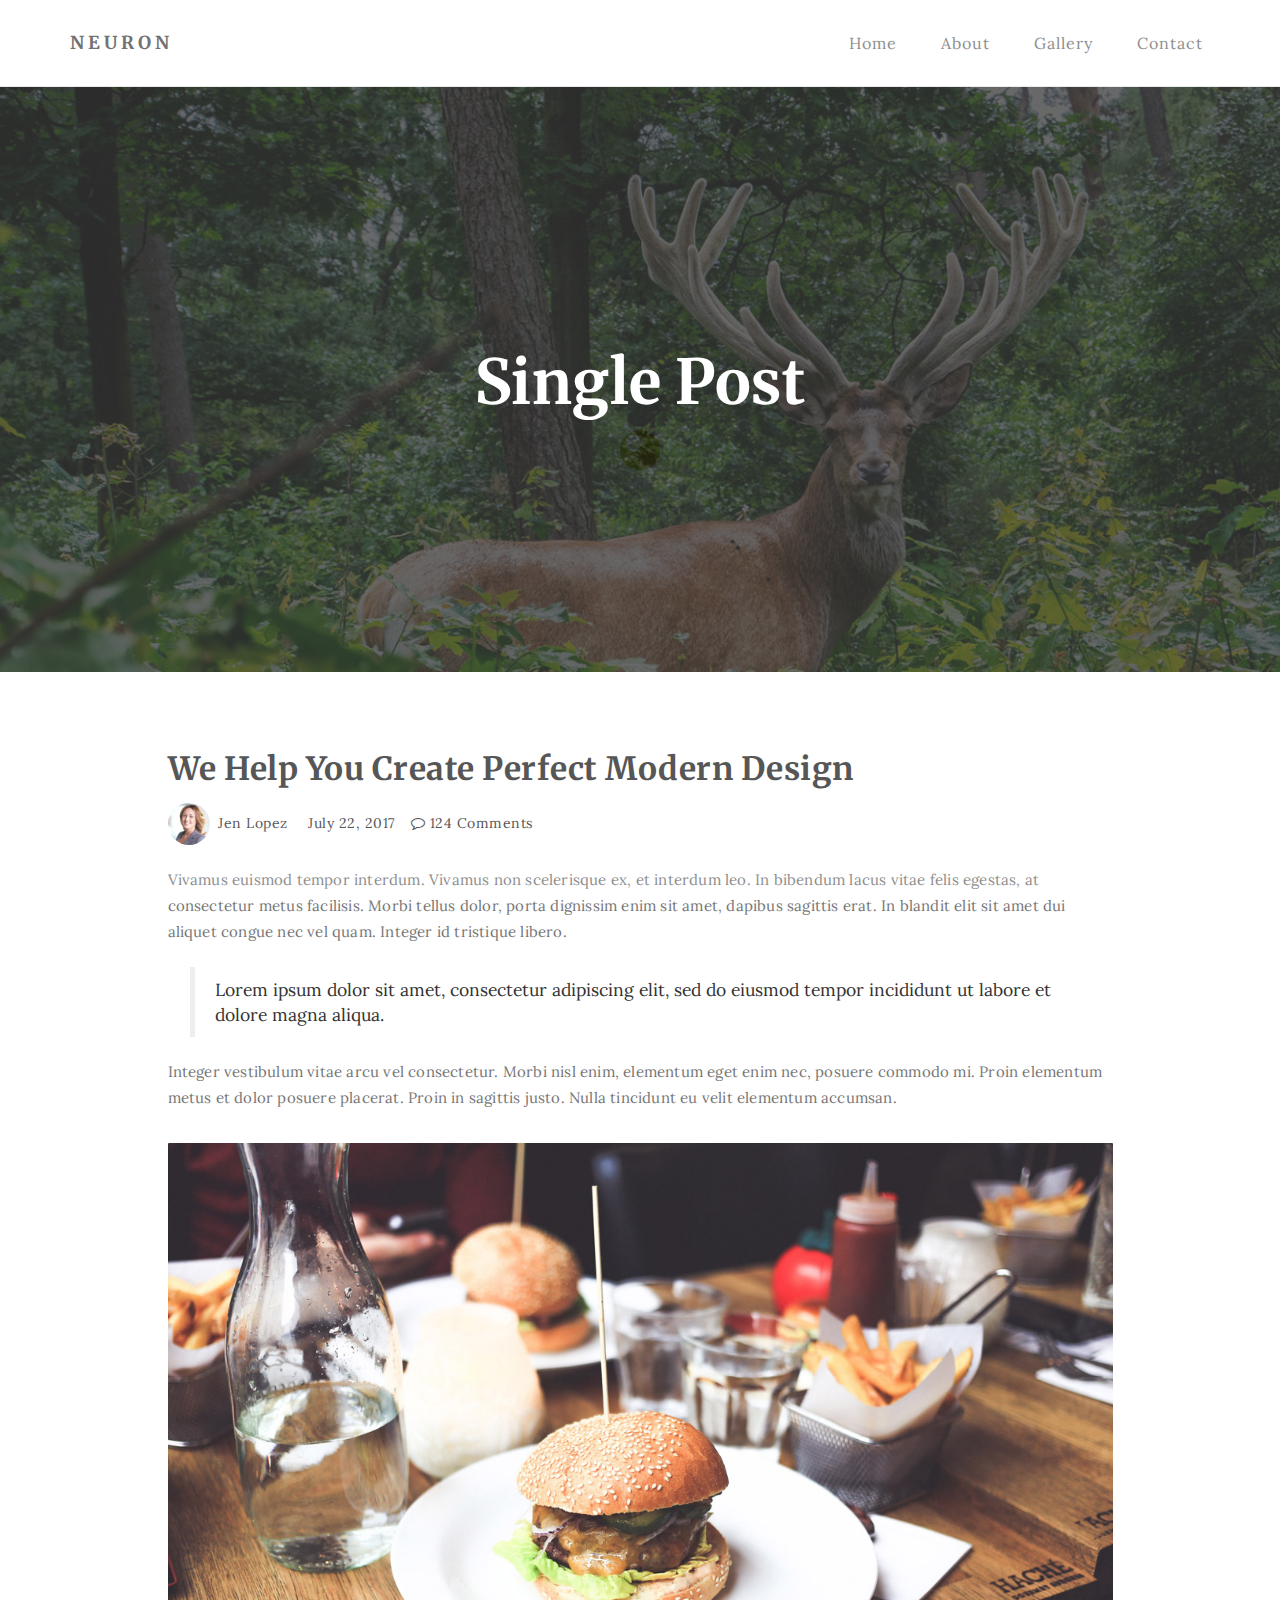
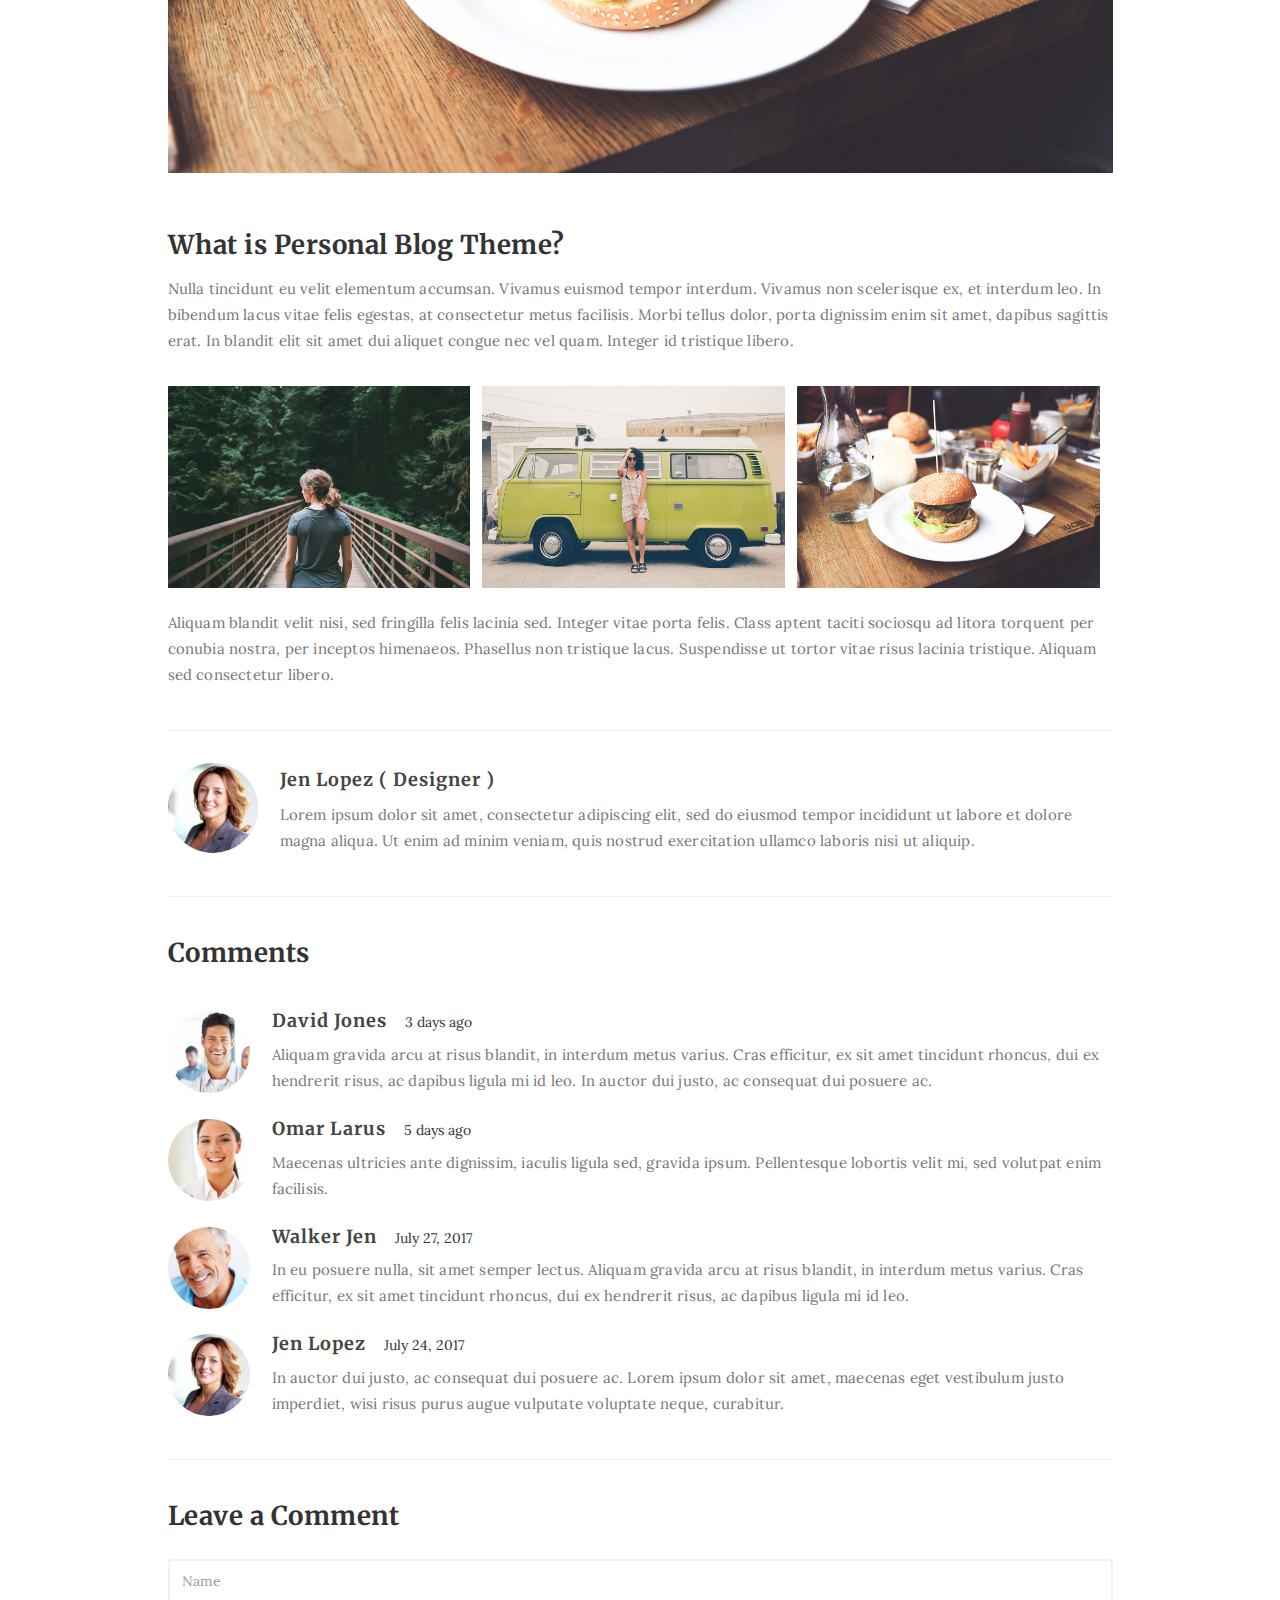
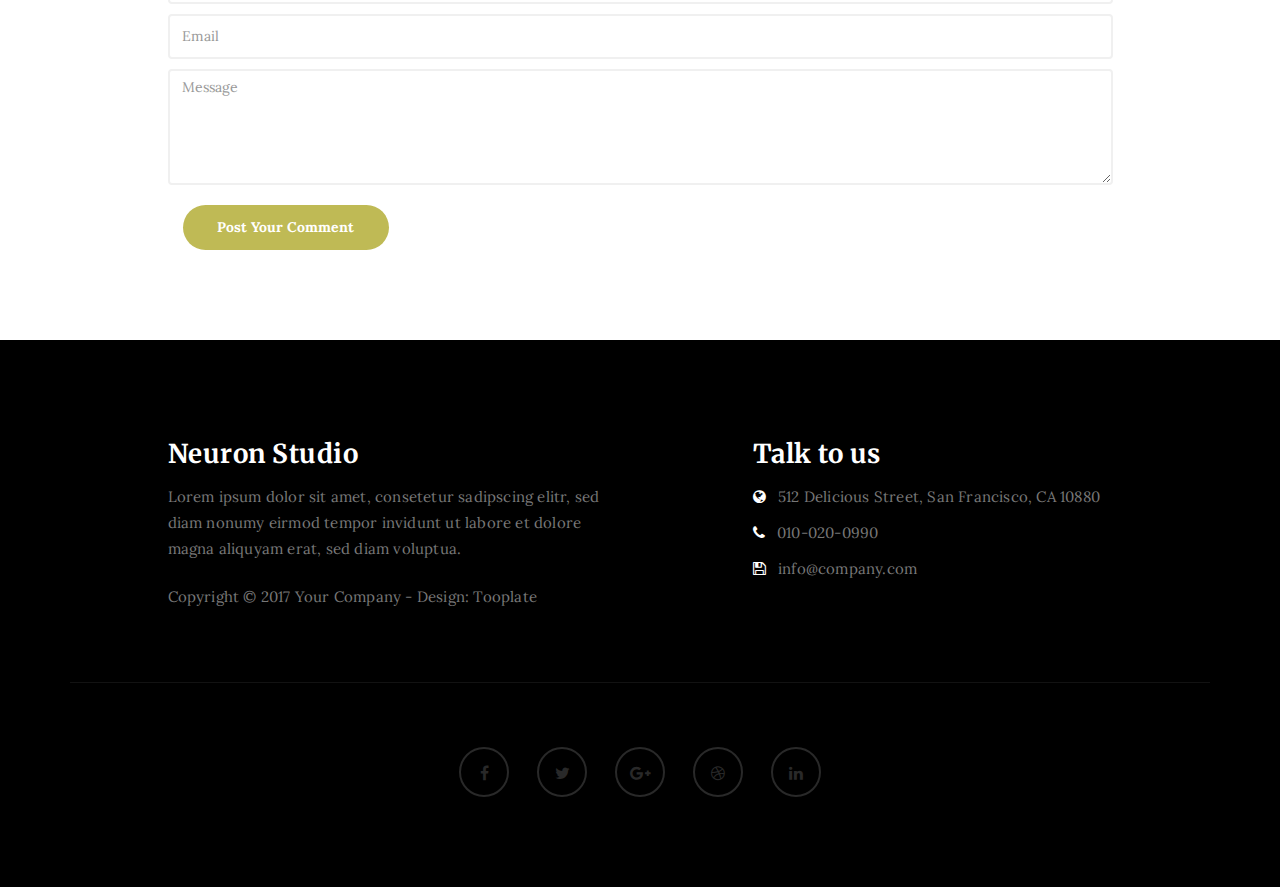
<file: single-post.html>
<!DOCTYPE html>
<html lang="en">
<head>

<meta charset="UTF-8">
<meta http-equiv="X-UA-Compatible" content="IE=Edge">
<meta name="description" content="">
<meta name="keywords" content="">
<meta name="author" content="">
<meta name="viewport" content="width=device-width, initial-scale=1, maximum-scale=1">

<title>Neuron Template - Single Post</title>
<!--
Template 2085 Neuron
http://www.tooplate.com/view/2085-neuron
-->
<link rel="stylesheet" href="css/bootstrap.min.css">
<link rel="stylesheet" href="css/font-awesome.min.css">

<!-- Main css -->
<link rel="stylesheet" href="css/style.css">
<link href="https://fonts.googleapis.com/css?family=Lora|Merriweather:300,400" rel="stylesheet">

</head>
<body>

<!-- PRE LOADER -->

<div class="preloader">
     <div class="sk-spinner sk-spinner-wordpress">
          <span class="sk-inner-circle"></span>
     </div>
</div>

<!-- Navigation section  -->

<div class="navbar navbar-default navbar-static-top" role="navigation">
     <div class="container">

          <div class="navbar-header">
               <button class="navbar-toggle" data-toggle="collapse" data-target=".navbar-collapse">
                    <span class="icon icon-bar"></span>
                    <span class="icon icon-bar"></span>
                    <span class="icon icon-bar"></span>
               </button>
               <a href="index.html" class="navbar-brand">Neuron</a>
          </div>
          <div class="collapse navbar-collapse">
               <ul class="nav navbar-nav navbar-right">
                    <li><a href="index.html">Home</a></li>
                    <li><a href="about.html">About</a></li>
                    <li><a href="gallery.html">Gallery</a></li>
                    <li><a href="contact.html">Contact</a></li>
               </ul>
          </div>

  </div>
</div>

<!-- Home Section -->

<section id="home" class="main-single-post parallax-section">
     <div class="overlay"></div>
     <div class="container">
          <div class="row">

               <div class="col-md-12 col-sm-12">
                    <h1>Single Post</h1>
               </div>

          </div>
     </div>
</section>

<!-- Blog Single Post Section -->

<section id="blog-single-post">
     <div class="container">
          <div class="row">

               <div class="col-md-offset-1 col-md-10 col-sm-12">
                    <div class="blog-single-post-thumb">
                         

                         <div class="blog-post-title">
                              <h2>We Help You Create Perfect Modern Design</a></h2>
                         </div>

                         <div class="blog-post-format">
                              <span><a href="#"><img src="images/author-image1.jpg" class="img-responsive img-circle"> Jen Lopez</a></span>
                              <span><i class="fa fa-date"></i> July 22, 2017</span>
                              <span><a href="#"><i class="fa fa-comment-o"></i> 124 Comments</a></span>
                         </div>

                         <div class="blog-post-des">
                              <p>Vivamus euismod tempor interdum. Vivamus non scelerisque ex, et interdum leo. In bibendum lacus vitae felis egestas, at consectetur metus facilisis. Morbi tellus dolor, porta dignissim enim sit amet, dapibus sagittis erat. In blandit elit sit amet dui aliquet congue nec vel quam. Integer id tristique libero.</p>
                              <blockquote>Lorem ipsum dolor sit amet, consectetur adipiscing elit, sed do eiusmod tempor incididunt ut labore et dolore magna aliqua. </blockquote>
                              <p>Integer vestibulum vitae arcu vel consectetur. Morbi nisl enim, elementum eget enim nec, posuere commodo mi. Proin elementum metus et dolor posuere placerat. Proin in sagittis justo. Nulla tincidunt eu velit elementum accumsan.</p>
                              
                              <div class="blog-post-image">
                              <img src="images/blog-image3.jpg" class="img-responsive" alt="Blog Image 3">
                         </div>
                         
                              <h3>What is Personal Blog Theme?</h3>
                              <p>Nulla tincidunt eu velit elementum accumsan. Vivamus euismod tempor interdum. Vivamus non scelerisque ex, et interdum leo. In bibendum lacus vitae felis egestas, at consectetur metus facilisis. Morbi tellus dolor, porta dignissim enim sit amet, dapibus sagittis erat. In blandit elit sit amet dui aliquet congue nec vel quam. Integer id tristique libero.</p>
                         </div>
                         
                         

                         <div class="blog-single-post-image">
                              <div class="col-md-4 col-sm-4">
                                   <img src="images/blog-image1.jpg" class="img-responsive" alt="Blog Image 1">
                              </div>
                              <div class="col-md-4 col-sm-4">
                                   <img src="images/blog-image2.jpg" class="img-responsive" alt="Blog Image 2">
                              </div>
                              <div class="col-md-4 col-sm-4">
                                   <img src="images/blog-image3.jpg" class="img-responsive" alt="Blog Image 3">
                              </div>
                         </div>
                         <p>Aliquam blandit velit nisi, sed fringilla felis lacinia sed. Integer vitae porta felis. Class aptent taciti sociosqu ad litora torquent per conubia nostra, per inceptos himenaeos. Phasellus non tristique lacus. Suspendisse ut tortor vitae risus lacinia tristique. Aliquam sed consectetur libero.</p>

                         <div class="blog-author">
                              <div class="media">
                                   <div class="media-object pull-left">
                                        <img src="images/author-image1.jpg" class="img-circle img-responsive" alt="blog">
                                   </div>
                                   <div class="media-body">
                                        <h3 class="media-heading"><a href="#">Jen Lopez ( Designer )</a></h3>
                                        <p>Lorem ipsum dolor sit amet, consectetur adipiscing elit, sed do eiusmod tempor incididunt ut labore et dolore magna aliqua. Ut enim ad minim veniam, quis nostrud exercitation ullamco laboris nisi ut aliquip.</p>
                                   </div>
                              </div>
                         </div>

                         <div class="blog-comment">
                              <h3>Comments</h3>
                                   <div class="media">
                                        <div class="media-object pull-left">
                                             <img src="images/comment-image1.jpg" class="img-responsive img-circle" alt="Blog Image 11">
                                        </div>
                                        <div class="media-body">
                                             <h3 class="media-heading">David Jones</h3>
                                             <span>3 days ago</span>
                                             <p>Aliquam gravida arcu at risus blandit, in interdum metus varius. Cras efficitur, ex sit amet tincidunt rhoncus, dui ex hendrerit risus, ac dapibus ligula mi id leo. In auctor dui justo, ac consequat dui posuere ac.</p>
                                        </div>
                                   </div>
                                   <div class="media">
                                        <div class="media-object pull-left">
                                             <img src="images/comment-image2.jpg" class="img-responsive img-circle" alt="Blog Image 22">
                                        </div>
                                        <div class="media-body">
                                             <h3 class="media-heading">Omar Larus</h3>
                                             <span>5 days ago</span>
                                             <p>Maecenas ultricies ante dignissim, iaculis ligula sed, gravida ipsum. Pellentesque lobortis velit mi, sed volutpat enim facilisis.</p>
                                        </div>
                                   </div>
                                   <div class="media">
                                        <div class="media-object pull-left">
                                             <img src="images/author-image2.jpg" class="img-responsive img-circle" alt="Blog Image 33">
                                        </div>
                                        <div class="media-body">
                                             <h3 class="media-heading">Walker Jen</h3>
                                             <span>July 27, 2017</span>
                                             <p>In eu posuere nulla, sit amet semper lectus. Aliquam gravida arcu at risus blandit, in interdum metus varius. Cras efficitur, ex sit amet tincidunt rhoncus, dui ex hendrerit risus, ac dapibus ligula mi id leo.</p>
                                        </div>
                                   </div>
                                   <div class="media">
                                        <div class="media-object pull-left">
                                             <img src="images/author-image1.jpg" class="img-responsive img-circle" alt="Blog Image 44">
                                        </div>
                                        <div class="media-body">
                                             <h3 class="media-heading">Jen Lopez</h3>
                                             <span>July 24, 2017</span>
                                             <p>In auctor dui justo, ac consequat dui posuere ac. Lorem ipsum dolor sit amet, maecenas eget vestibulum justo imperdiet, wisi risus purus augue vulputate voluptate neque, curabitur.</p>
                                        </div>
                                   </div>
                         </div>

                         <div class="blog-comment-form">
                              <h3>Leave a Comment</h3>
                                   <form action="#" method="post">
                           	 	 	 	<input type="text" class="form-control" placeholder="Name" name="name" required>
                                        <input type="email" class="form-control" placeholder="Email" name="email" required>
                                        <textarea name="message" rows="5" class="form-control" id="message" placeholder="Message" message="message" required="required"></textarea>
                                        <div class="col-md-3 col-sm-4">
                                             <input name="submit" type="submit" class="form-control" id="submit" value="Post Your Comment">
                                        </div>
                                   </form>
                         </div>
                    </div>
          </div>
     </div>
</section>

<!-- Footer Section -->

<footer>
     <div class="container">
          <div class="row">

               <div class="col-md-5 col-md-offset-1 col-sm-6">
                    <h3>Neuron Studio</h3>
                    <p>Lorem ipsum dolor sit amet, consetetur sadipscing elitr, sed diam nonumy eirmod tempor invidunt ut labore et dolore magna aliquyam erat, sed diam voluptua.</p>
                    <div class="footer-copyright">
                         <p>Copyright &copy; 2017 Your Company - Design: Tooplate</p>
                    </div>
               </div>

               <div class="col-md-4 col-md-offset-1 col-sm-6">
                    <h3>Talk to us</h3>
                    <p><i class="fa fa-globe"></i> 512 Delicious Street, San Francisco, CA 10880</p>
                    <p><i class="fa fa-phone"></i> 010-020-0990</p>
                    <p><i class="fa fa-save"></i> info@company.com</p>
               </div>

               <div class="clearfix col-md-12 col-sm-12">
                    <hr>
               </div>

               <div class="col-md-12 col-sm-12">
                    <ul class="social-icon">
                         <li><a href="#" class="fa fa-facebook"></a></li>
                         <li><a href="#" class="fa fa-twitter"></a></li>
                         <li><a href="#" class="fa fa-google-plus"></a></li>
                         <li><a href="#" class="fa fa-dribbble"></a></li>
                         <li><a href="#" class="fa fa-linkedin"></a></li>
                    </ul>
               </div>
               
          </div>
     </div>
</footer>

<!-- Back top -->
<a href="#back-top" class="go-top"><i class="fa fa-angle-up"></i></a>

<!-- SCRIPTS -->

<script src="js/jquery.js"></script>
<script src="js/bootstrap.min.js"></script>
<script src="js/jquery.parallax.js"></script>
<script src="js/custom.js"></script>

</body>
</html>
</file>
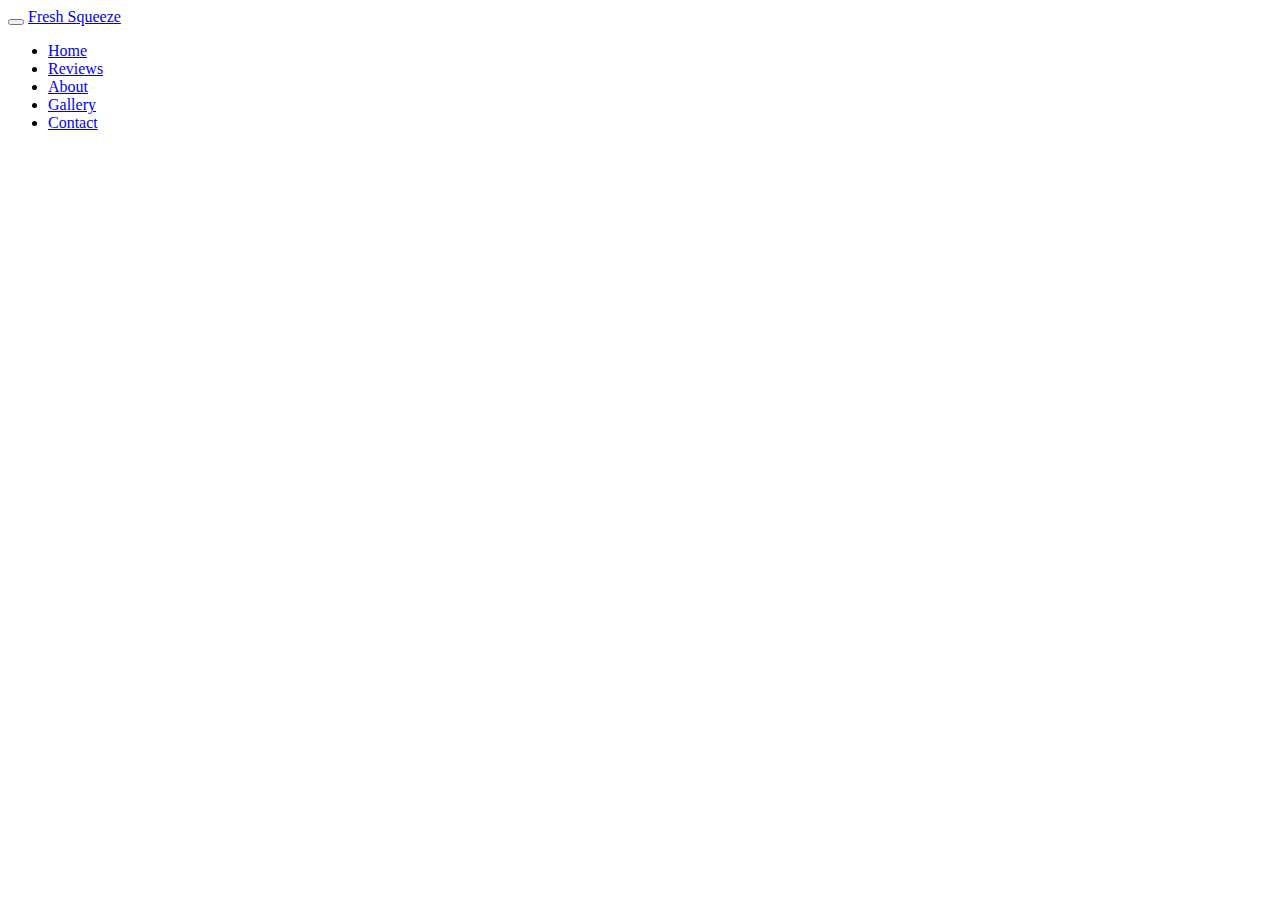
<file: components/navbar.html>
<!-- <html>
<head>
<link rel="stylesheet" href="/css/bootstrap.min.css">
<link rel="stylesheet" href="/css/font-awesome.min.css"
<link rel="stylesheet" href="/css/style.css">
<link href="https://fonts.googleapis.com/css?family=Lora|Merriweather:300,400" rel="stylesheet">
</head>
<body> -->
<div class="navbar navbar-default navbar-static-top" role="navigation">
     <div class="container">

          <div class="navbar-header">
               <button class="navbar-toggle" data-toggle="collapse" data-target=".navbar-collapse">
                    <span class="icon icon-bar"></span>
                    <span class="icon icon-bar"></span>
                    <span class="icon icon-bar"></span>
               </button>
               <a href="/site-repo/" class="navbar-brand">Fresh Squeeze</a>
          </div>
          <div class="collapse navbar-collapse">
               <ul class="nav navbar-nav navbar-right">
                    <li><a href="/site-repo/">Home</a></li>
                    <li><a href="/site-repo/reviews">Reviews</a></li>
                    <li><a href="/site-repo/about.html">About</a></li>
                    <li><a href="/site-repo/gallery.html">Gallery</a></li>
                    <li><a href="/site-repo/contact.html">Contact</a></li>
               </ul>
          </div>

  </div>
</div>
<!-- </body>
</html> -->
</file>
<file: css/style.css>
/*

Template 2085 Neuron

http://www.tooplate.com/view/2085-neuron

*/

body {
		background: #ffffff;
    font-family: 'Lora', serif;
    font-style: normal;
		font-weight: 300;
    overflow-x: hidden;
}


/*---------------------------------------
    Typorgraphy              
-----------------------------------------*/

h1,h2,h3,h4,h5,h6 {
  font-family: 'Merriweather', serif;
  font-style: normal;
  font-weight: bold;
  letter-spacing: 0.5px;
}

h1 {
    font-size: 62px;
    padding-bottom: 14px;
    margin-bottom: 0px;
}

h2 {
  font-size: 32px;
}

h2,h3 {
  padding-bottom: 6px;
}

h3 {
  font-size: 26px;
}

h4 {
  color: #666;
  font-size: 12px;
  font-weight: normal;
  letter-spacing: 2px;
}

p {
    color: #777;
    font-size: 15px;
    font-weight: 300;
    line-height: 26px;
    letter-spacing: 0.2px;
}

.btn-success:focus {
  background-color: #000;
  border-color: transparent;
}


/*---------------------------------------
    General               
-----------------------------------------*/

html{
  -webkit-font-smoothing: antialiased;
}

a {
  color: #4d638c;
  -webkit-transition: 0.5s;
  -o-transition: 0.5s;
  transition: 0.5s;
  text-decoration: none !important;
}
a:hover, a:active, a:focus {
  color: #4d638c;
  outline: none;
}

* {
  -webkit-box-sizing: border-box;
  -moz-box-sizing: border-box;
  box-sizing: border-box;
}

*:before,
*:after {
  -webkit-box-sizing: border-box;
  -moz-box-sizing: border-box;
  box-sizing: border-box;
}

#about, 
#gallery,
#contact,
#blog, 
#blog-single-post {
  padding-top: 60px;
  padding-bottom: 80px;
}

.main-about,
.main-single-post,
.main-gallery,
.main-contact {
  height: 65vh;
}

.overlay {
  background: rgba(0,0,0,0.7 );
  width: 100%;
  height: 100vh;
  position: absolute;
  top: 0;
  left: 0;
  right: 0;
  bottom: 0;
}

.parallax-section {
  background-attachment: fixed !important;
  background-size: cover !important;
  overflow: hidden;
}


/*---------------------------------------
    Preloader section              
-----------------------------------------*/

.preloader {
  position: fixed;
  top: 0;
  left: 0;
  width: 100%;
  height: 100%;
  z-index: 99999;
  display: flex;
  flex-flow: row nowrap;
  justify-content: center;
  align-items: center;
  background: none repeat scroll 0 0 #ffffff;
}

.sk-spinner-wordpress.sk-spinner {
  background-color: #bfba55;
  width: 40px;
  height: 40px;
  border-radius: 40px;
  position: relative;
  -webkit-animation: sk-innerCircle 1s linear infinite;
  animation: sk-innerCircle 1s linear infinite; 
}

.sk-spinner-wordpress .sk-inner-circle {
  display: block;
  background-color: #ffffff;
  width: 16px;
  height: 16px;
  position: absolute;
  border-radius: 8px;
  top: 5px;
  left: 5px; 
}

@-webkit-keyframes sk-innerCircle {
  0% {
    -webkit-transform: rotate(0);
            transform: rotate(0); }

  100% {
    -webkit-transform: rotate(360deg);
            transform: rotate(360deg); } }

@keyframes sk-innerCircle {
  0% {
    -webkit-transform: rotate(0);
            transform: rotate(0); }

  100% {
    -webkit-transform: rotate(360deg);
            transform: rotate(360deg); } }



/*---------------------------------------
    Main Navigation             
-----------------------------------------*/

.navbar-default {
    background: #ffffff;
    margin: 0 !important;
    padding: 18px 0;
}

.navbar-default .navbar-brand {
  color: #555;
  font-family: 'Merriweather', serif;
  font-weight: bold;
  text-transform: uppercase;
  letter-spacing: 4px;
  margin: 0;
}

.navbar-default .navbar-nav li a {
    color: #777;
    font-size: 16px;
    letter-spacing: 1px;
    -webkit-transition: all 0.4s ease-in-out;
    transition: all 0.4s ease-in-out;
    padding-right: 22px;
    padding-left: 22px;
}

.navbar-default .navbar-nav > li a:hover {
    color: #bfba55 !important;
}

.navbar-default .navbar-nav > li > a:hover,
.navbar-default .navbar-nav > li > a:focus {
    color: #606066;
    background-color: transparent;
}

.navbar-default .navbar-nav li a:hover,
 .navbar-default .navbar-nav .active > a {
    color: #bfba55;
  }

.navbar-default .navbar-nav > .active > a,
.navbar-default .navbar-nav > .active > a:hover,
.navbar-default .navbar-nav > .active > a:focus {
    color: #bfba55;
    background-color: transparent;
}

.navbar-default .navbar-toggle {
     border: none;
     padding-top: 10px;
  }

.navbar-default .navbar-toggle .icon-bar {
    background: #bfba55;
    border-color: transparent;
  }

.navbar-default .navbar-toggle:hover,
.navbar-default .navbar-toggle:focus { 
  background-color: transparent;
}



/*---------------------------------------
    Home section              
-----------------------------------------*/

#home {
    background-size: cover;
    background-position: center center;
    color: #ffffff;
    display: -webkit-box;
    display: -webkit-flex;
     display: -ms-flexbox;
    display: flex;
    -webkit-box-align: center;
    -webkit-align-items: center;
    -ms-flex-align: center;
     align-items: center;
    position: relative;
    text-align: center;
}

.main-home {
  //background: url('../images/home-bg.jpg') no-repeat;
  height: 100vh;
}

.main-about {
  background: url('../images/about-bg.jpg') no-repeat;
}

.main-single-post {
  background: url('../images/single-post-bg.jpg') no-repeat;
}

.main-gallery {
  background: url('../images/gallery-bg.jpg') no-repeat;
}

.main-contact {
  background: url('../images/contact-bg.jpg') no-repeat;
}

#particles-js {
  position: absolute;
  width: 100%;
  height: 100vh;
  top: 0;
  left: 0;
}

#home h4 {
  color: #bfba55;
}

#home .btn {
  background: #ffffff;
  border: 2px solid #ffffff;
  border-radius: 100px;
  color: #444;
  font-family: 'Merriweather', serif;
  font-size: 10px;
  font-weight: bold;
  letter-spacing: 2px;
  text-transform: uppercase;
  padding: 13px 22px;
  margin-top: 42px;
  transition: all 0.4s ease-in-out;
}

#home .btn:hover {
  background: transparent;
  border-color: #ffffff;
  color: #ffffff;
}



/*---------------------------------------
   About section              
-----------------------------------------*/

#about .col-md-6 {
  padding-top: 22px;
  padding-bottom: 32px;
}

#about .col-md-6 img {
  padding: 22px 0px 22px 22px;
}

#about .col-md-4 {
  padding-bottom: 32px;
}

#about .col-md-4 img {
  padding-top: 12px;
}



/*---------------------------------------
   Gallery section              
-----------------------------------------*/

#gallery span {
  display: block;
  padding-bottom: 32px;
}

#gallery .col-md-6 {
  padding-left: 0px;
  padding-right: 0px;
}

#gallery .gallery-thumb {
  background-color: #ffffff;
  box-shadow: 0px 1px 2px 0px rgba(90, 91, 95, 0.15);
  cursor: pointer;
  display: block;
  position: relative;
  top: 0px;
  transition: all 0.4s ease-in-out;
}

#gallery .gallery-thumb:hover {
  box-shadow: 0px 16px 22px 0px rgba(90, 91, 95, 0.3);
  top: -5px;
}

#gallery .gallery-thumb img {
  width: 100%;
}

#gallery .col-md-12 p {
  padding-top: 22px;
  text-align: center;
}



/*---------------------------------------
   Contact section              
-----------------------------------------*/

#contact .col-md-4 {
  padding-left: 0px;
}

#contact .col-md-12 {
  padding-left: 0;
}

#contact form {
  padding-top: 32px;
}

#contact .form-control {
  border: 2px solid #f0f0f0;
  box-shadow: none;
  margin-top: 10px;
  margin-bottom: 10px;
  transition: all 0.4s ease-in-out;
}

#contact .form-control:hover {
  border-color: #555;
}

#contact input {
  height: 50px;
}

#contact input[type="submit"] {
  background: #bfba55;
  border-radius: 100px;
  border: none;
  color: #ffffff;
  font-weight: bold;
  transition: all 0.4s ease-in-out;
}

#contact input[type="submit"]:hover {
  background: #333;
}



/*---------------------------------------
   Blog section              
-----------------------------------------*/

.blog-post-thumb {
  border-bottom: 1px solid #f0f0f0;
  padding-top: 32px;
  padding-bottom: 62px;
  margin-bottom: 32px;
}

.blog-post-thumb:last-child {
  border-bottom: 0px;
  padding-bottom: 32px;
  margin-bottom: 0px;
}

.blog-post-image,
.blog-post-video {
  padding-top: 22px;
  padding-bottom: 22px;
  width: 100%;
}

#about img,
.blog-post-image img {
  border-radius: 1px;
}

.blog-post-title a {
  color: #222;
}

.blog-post-title a:hover {
  color: #bfba55;
}

.blog-post-format {
  padding-bottom: 22px;
}

.blog-post-format span {
  letter-spacing: 0.5px;
  padding-right: 12px;
}

.blog-post-format span a {
  color: #333;
}

.blog-post-format span img {
  display: inline-block;
  width: 42px;
  margin-right: 4px;
}

.blog-post-des blockquote {
  margin: 22px;
}

.blog-post-des .btn {
  border-radius: 100px;
  color: #777;
  font-weight: bold;
  letter-spacing: 1px;
  padding: 14px 28px;
  margin-top: 26px;
  transition: all 0.4s ease-in-out;
}

.blog-post-des .btn:hover {
  background: #bfba55;
  border-color: transparent;
  color: #ffffff;
}

.blog-author {
  border-top: 1px solid #f0f0f0;
  border-bottom: 1px solid #f0f0f0;
  padding-top: 32px;
  padding-bottom: 32px;
  margin-top: 42px;
  margin-bottom: 42px;
}

.blog-author .media img {
  display: inline-block;
  width: 90px;
  margin-right: 12px;
}

.blog-author .media a,
.blog-comment .media h3 {
  color: #444;
  font-size: 18px;
  letter-spacing: 1px;
}

.blog-comment {
  border-bottom: 1px solid #f0f0f0;
  padding-bottom: 32px;
  margin-bottom: 42px;
}

.blog-comment .media:nth-child(2) {
  padding-top: 22px;
}

.blog-comment .media img {
  width: 82px;
  margin-right: 12px;
}

.blog-comment .media h3 {
  display: inline-block;
  padding-right: 14px;
}


.blog-comment-form h3 {
  padding-bottom: 18px;
}

#about .col-md-6, #about .col-md-4,
.blog-comment-form .col-md-4 {
  padding-left: 0px;
}

.blog-comment-form .form-control {
  box-shadow: none;
  border: 2px solid #f0f0f0;
  margin-top: 10px;
  margin-bottom: 10px;
  transition: all 0.4s ease-in-out;
}

.blog-comment-form .form-control:hover {
  border-color: #555;
}

.blog-comment-form input {
  height: 45px;
}

.blog-comment-form input[type="submit"] {
  background: #bfba55;
  border-radius: 100px;
  border: none;
  color: #ffffff;
  font-weight: bold;
  transition: all 0.4s ease-in-out;
}

.blog-comment-form input[type="submit"]:hover {
  background: #333;
  border-color: transparent;
  color: #ffffff;
}



/*---------------------------------------
   Blog Single Post section              
-----------------------------------------*/

#blog-single-post .blog-single-post-image {
  padding-top: 22px;
}

#blog-single-post .blog-single-post-image .col-md-4 {
  padding-left: 0px;
  padding-right: 0px;
  padding-bottom: 22px;
}

#blog-single-post .blog-single-post-image img {
  border-radius: 1px;
  padding-right: 12px;
}

#blog-single-post .blog-post-des h3 {
  padding-top: 16px;
}



/*---------------------------------------
   Footer section              
-----------------------------------------*/

footer {
    background: #000;
    color: #ffffff;
    padding: 80px 0px;
    position: relative;
}

footer .col-md-4 .fa {
  color: #ffffff;
  padding-right: 8px;
}

footer hr {
  border-color: #121212;
  margin-top: 62px;
  margin-bottom: 42px;
}

footer .footer-copyright {
  padding-top: 12px;
}



/* Back top */
.go-top {
  background-color: #ffffff;
  box-shadow: 1px 1.732px 12px 0px rgba( 0, 0, 0, .14 ), 1px 1.732px 3px 0px rgba( 0, 0, 0, .12 );
  transition : all 1s ease;
  bottom: 2em;
  right: 2em;
  color: #333;
  font-size: 24px;
  display: none;
  position: fixed;
  text-decoration: none;
  width: 40px;
  height: 40px;
  line-height: 38px;
  text-align: center;
  border-radius: 100%;
}

.go-top:hover {
    background: #bfba55;
    color: #ffffff;
}



/*---------------------------------------
   Social icon             
-----------------------------------------*/

.social-icon {
    position: relative;
    padding: 0;
    margin: 0;
    text-align: center;
}

.social-icon li {
    display: inline-block;
    list-style: none;
}

.social-icon li a {
    border: 2px solid #292929;
    color: #292929;
    border-radius: 100px;
    cursor: pointer;
    font-size: 16px;
    text-decoration: none;
    transition: all 0.4s ease-in-out;
    width: 50px;
    height: 50px;
    line-height: 50px;
    text-align: center;
    vertical-align: middle;
    position: relative;
    margin: 22px 12px 10px 12px;
}

.social-icon li a:hover {
    border-color: #bfba55;
    color: #bfba55;
    transform: scale(1.1);
}



/*---------------------------------------
   Mobile Responsive         
-----------------------------------------*/

@media (max-width: 980px) {

  .main-about,
  .main-single-post,  
  .main-gallery,
  .main-contact {
    height: 35vh;
  }

}


@media (max-width: 768px) {

  h1 {
    font-size: 52px;
  }

  h2 {
    font-size: 26px;
  }

  #about .col-md-6 img {
    padding-left: 0px;
  }

  #blog-single-post .blog-single-post-image img {
    padding-bottom: 22px;
  }

  footer .col-md-4 {
    padding-top: 22px;
  }

}


@media (max-width: 650px) {

  h1 {
    font-size: 42px;
  }

  #about, #gallery,
  #contact,
  #blog, #blog-single-post {
    padding-top: 60px;
    padding-bottom: 60px;
  }

}
</file>
